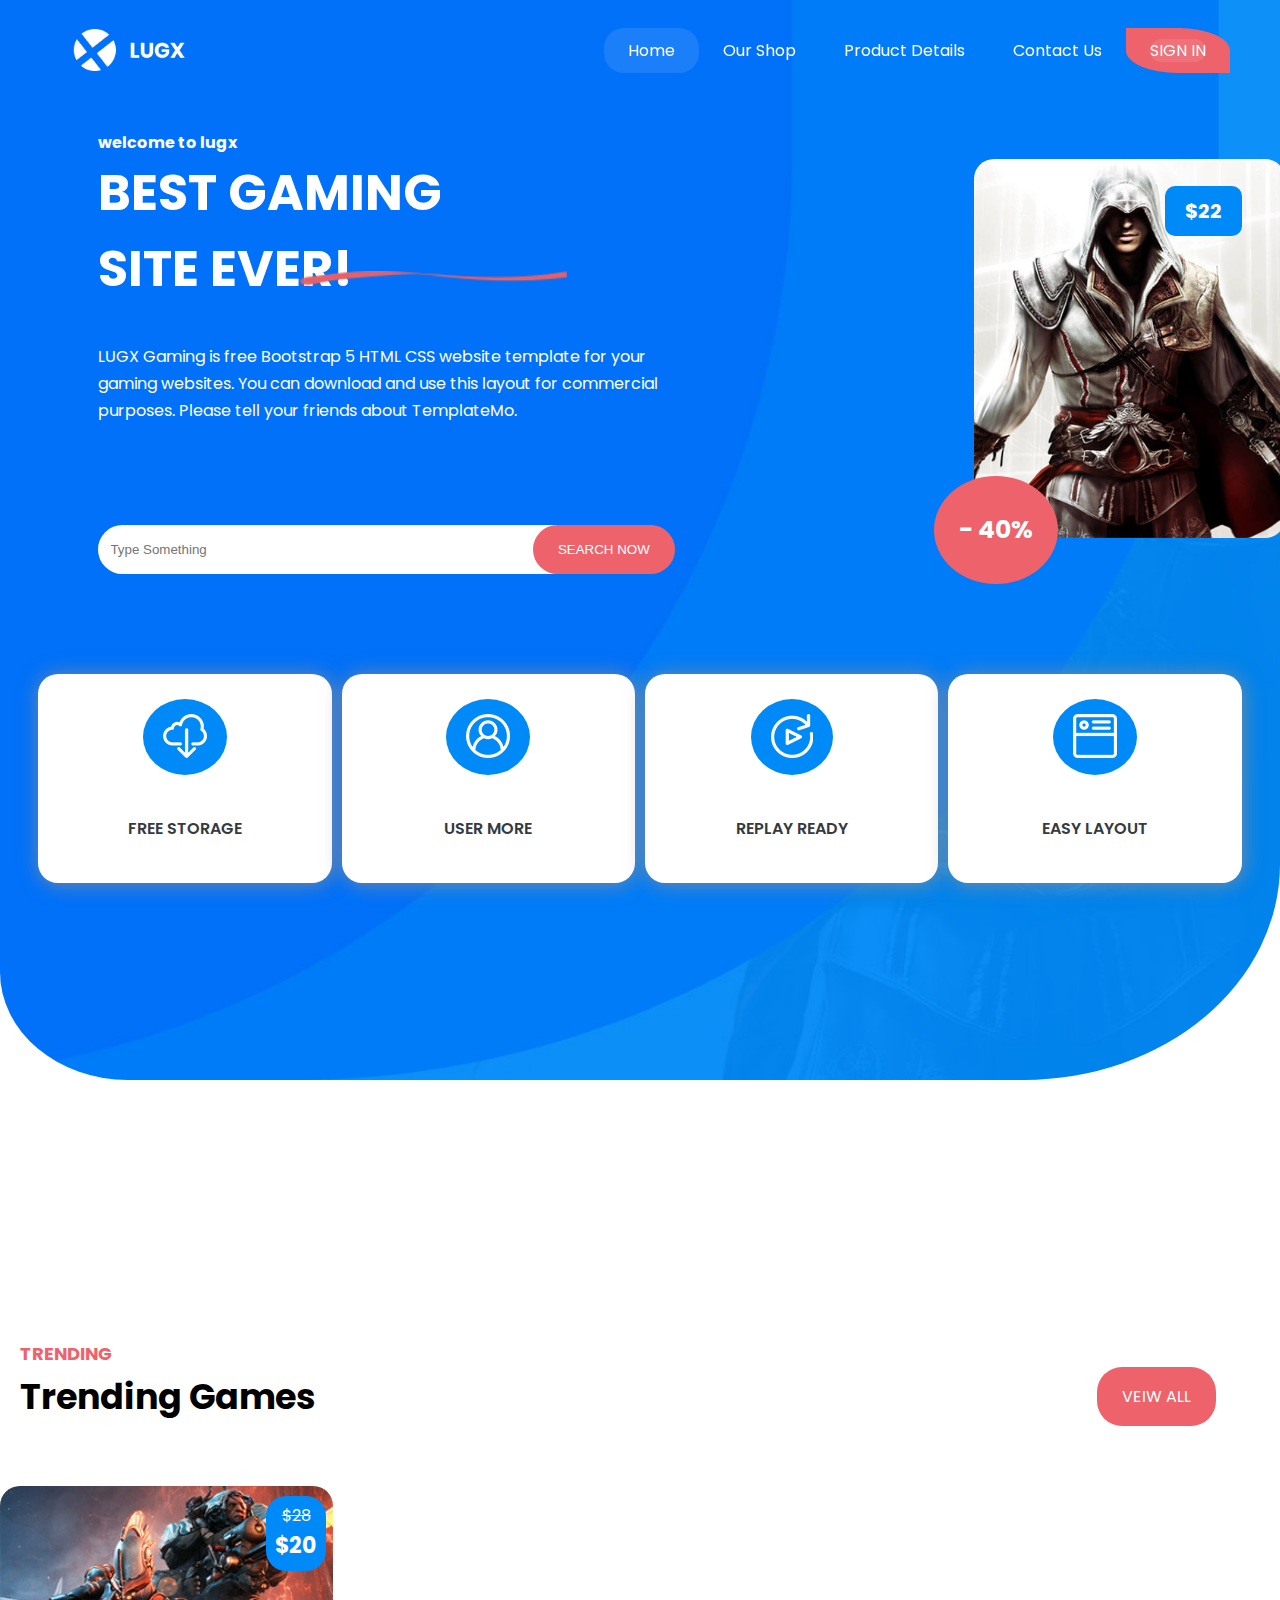
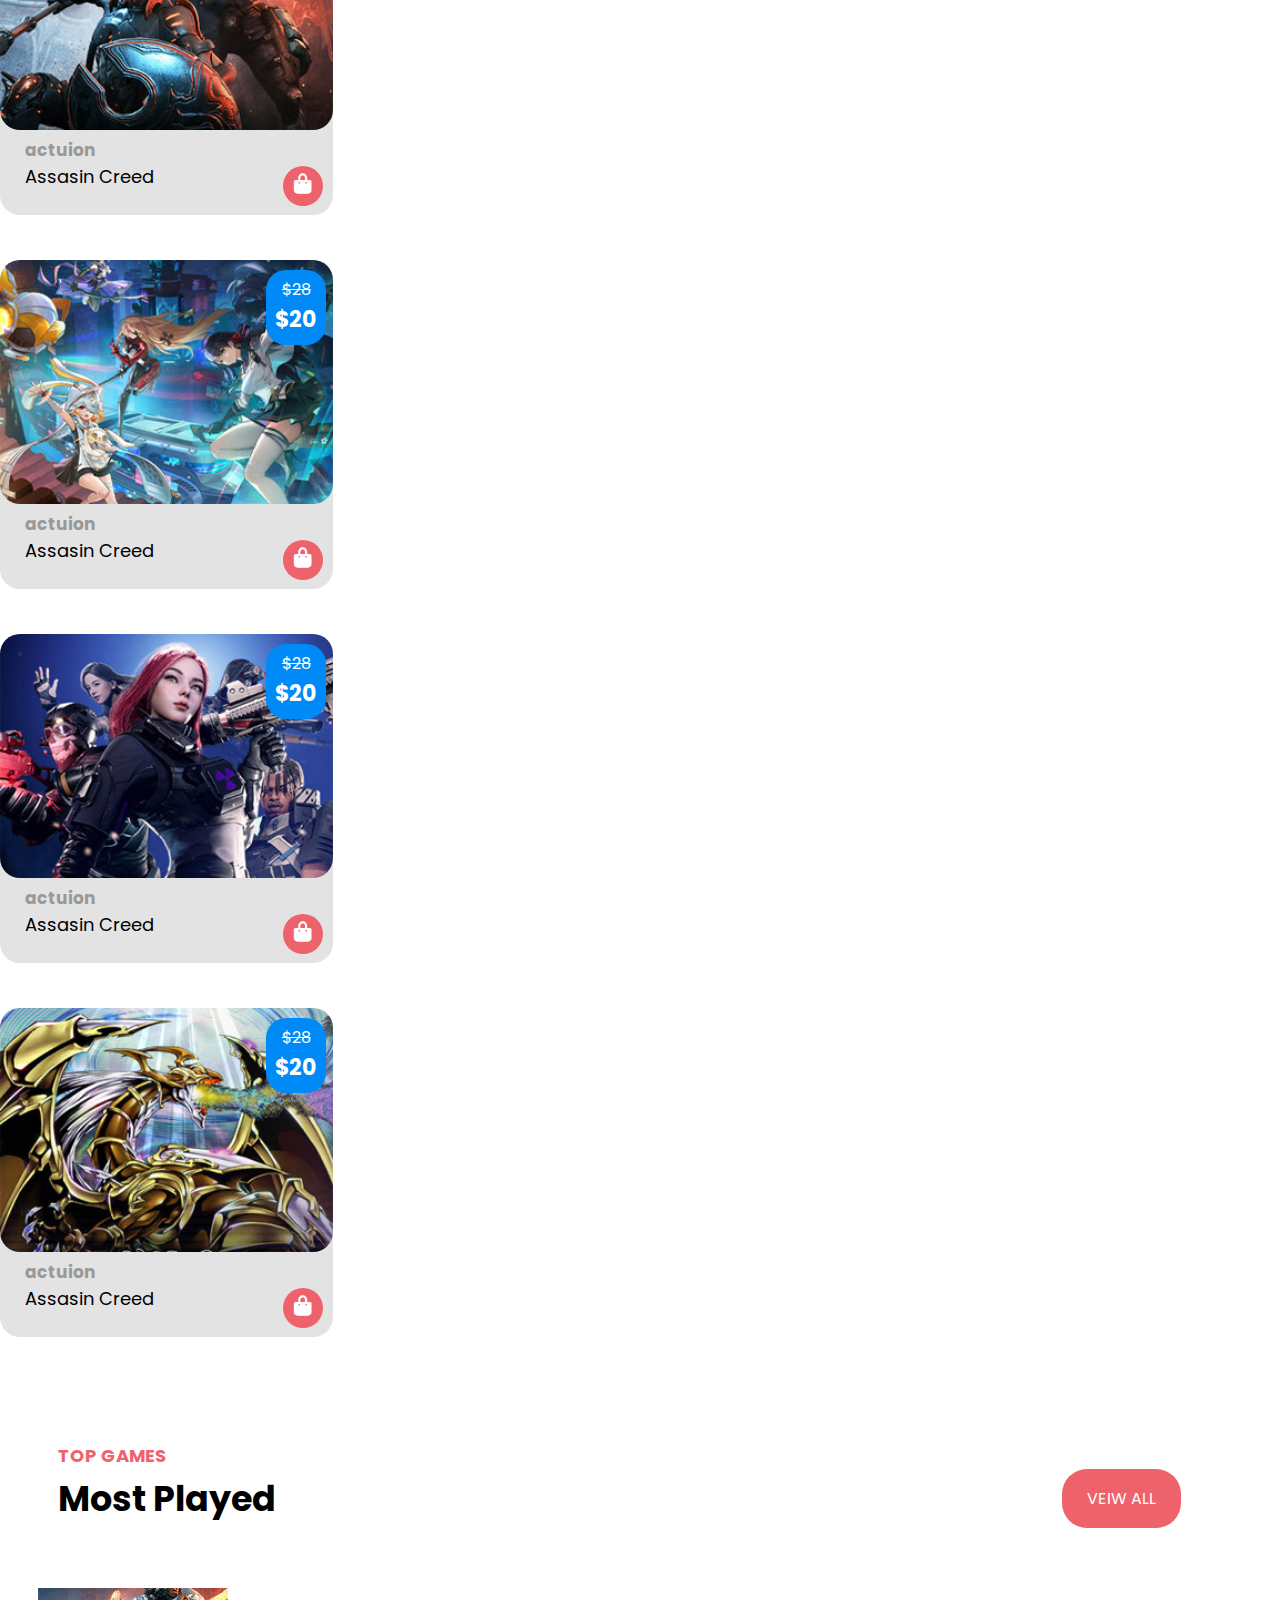
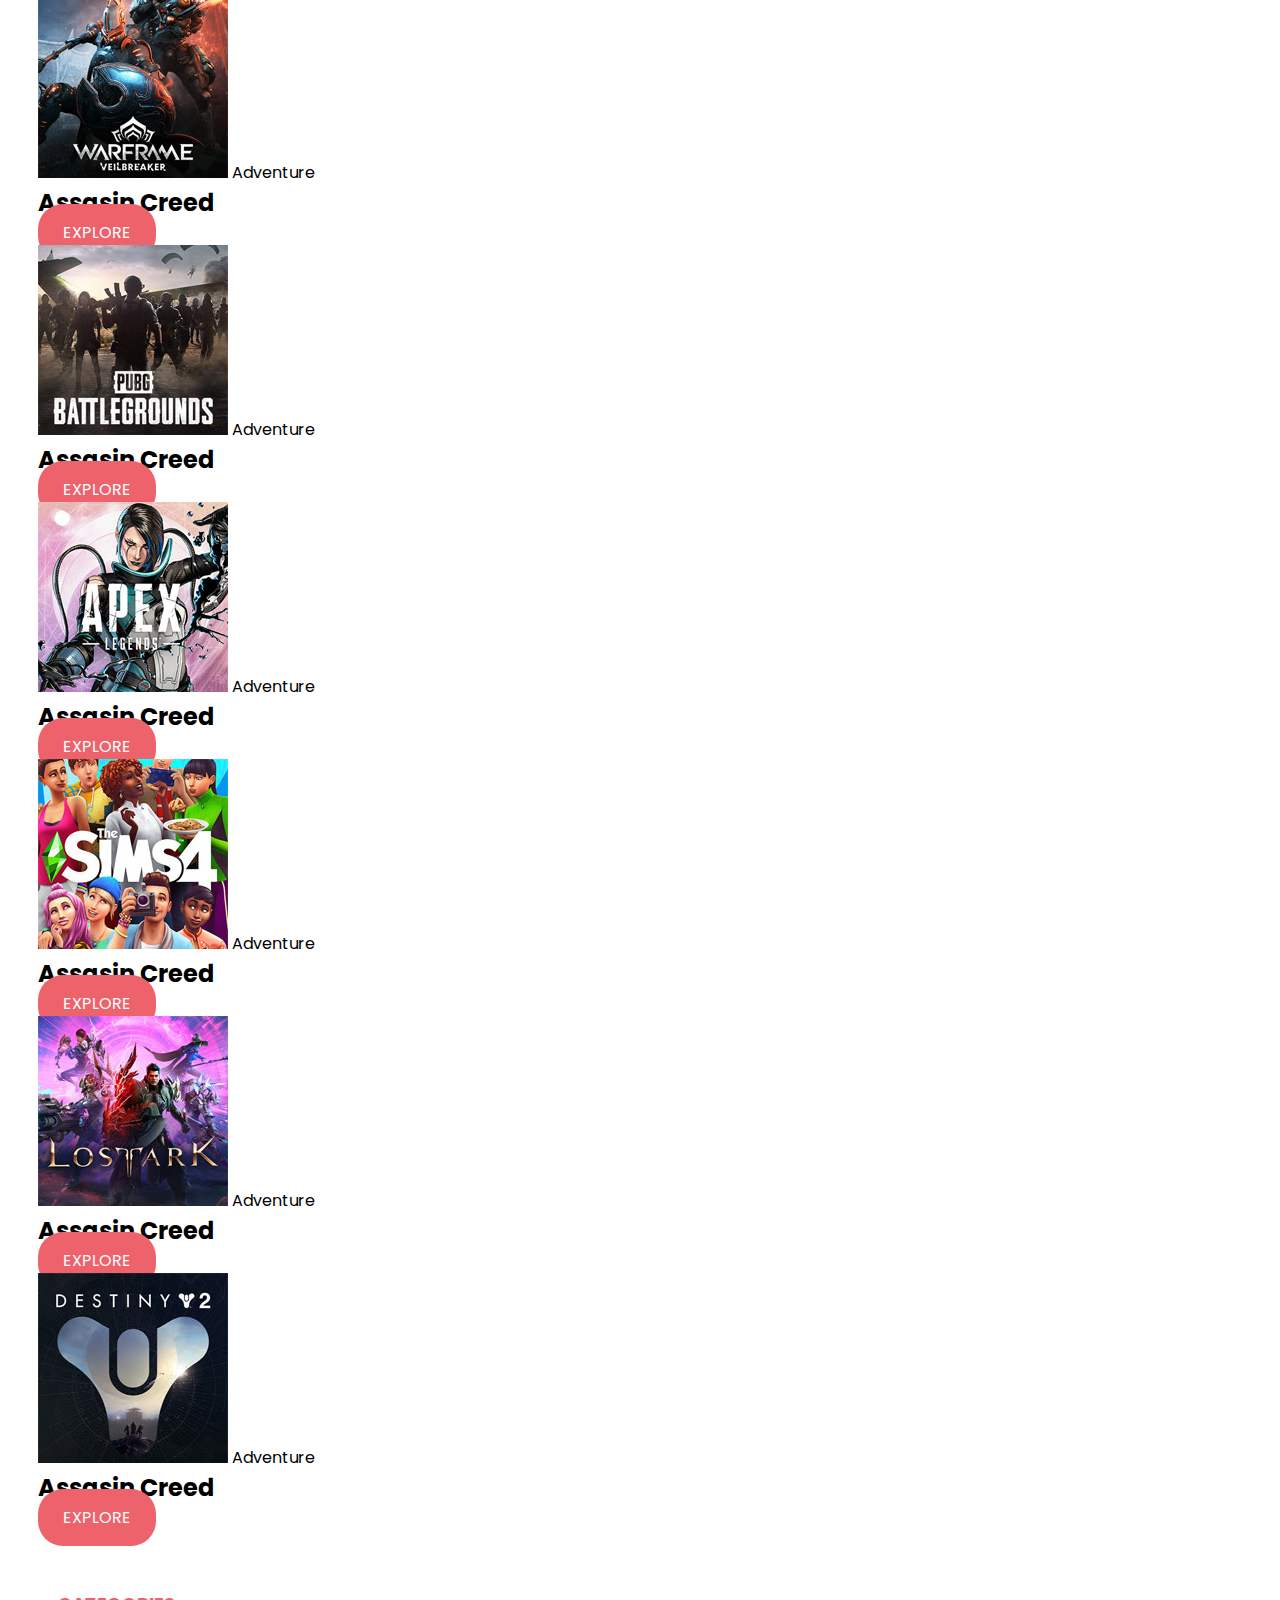
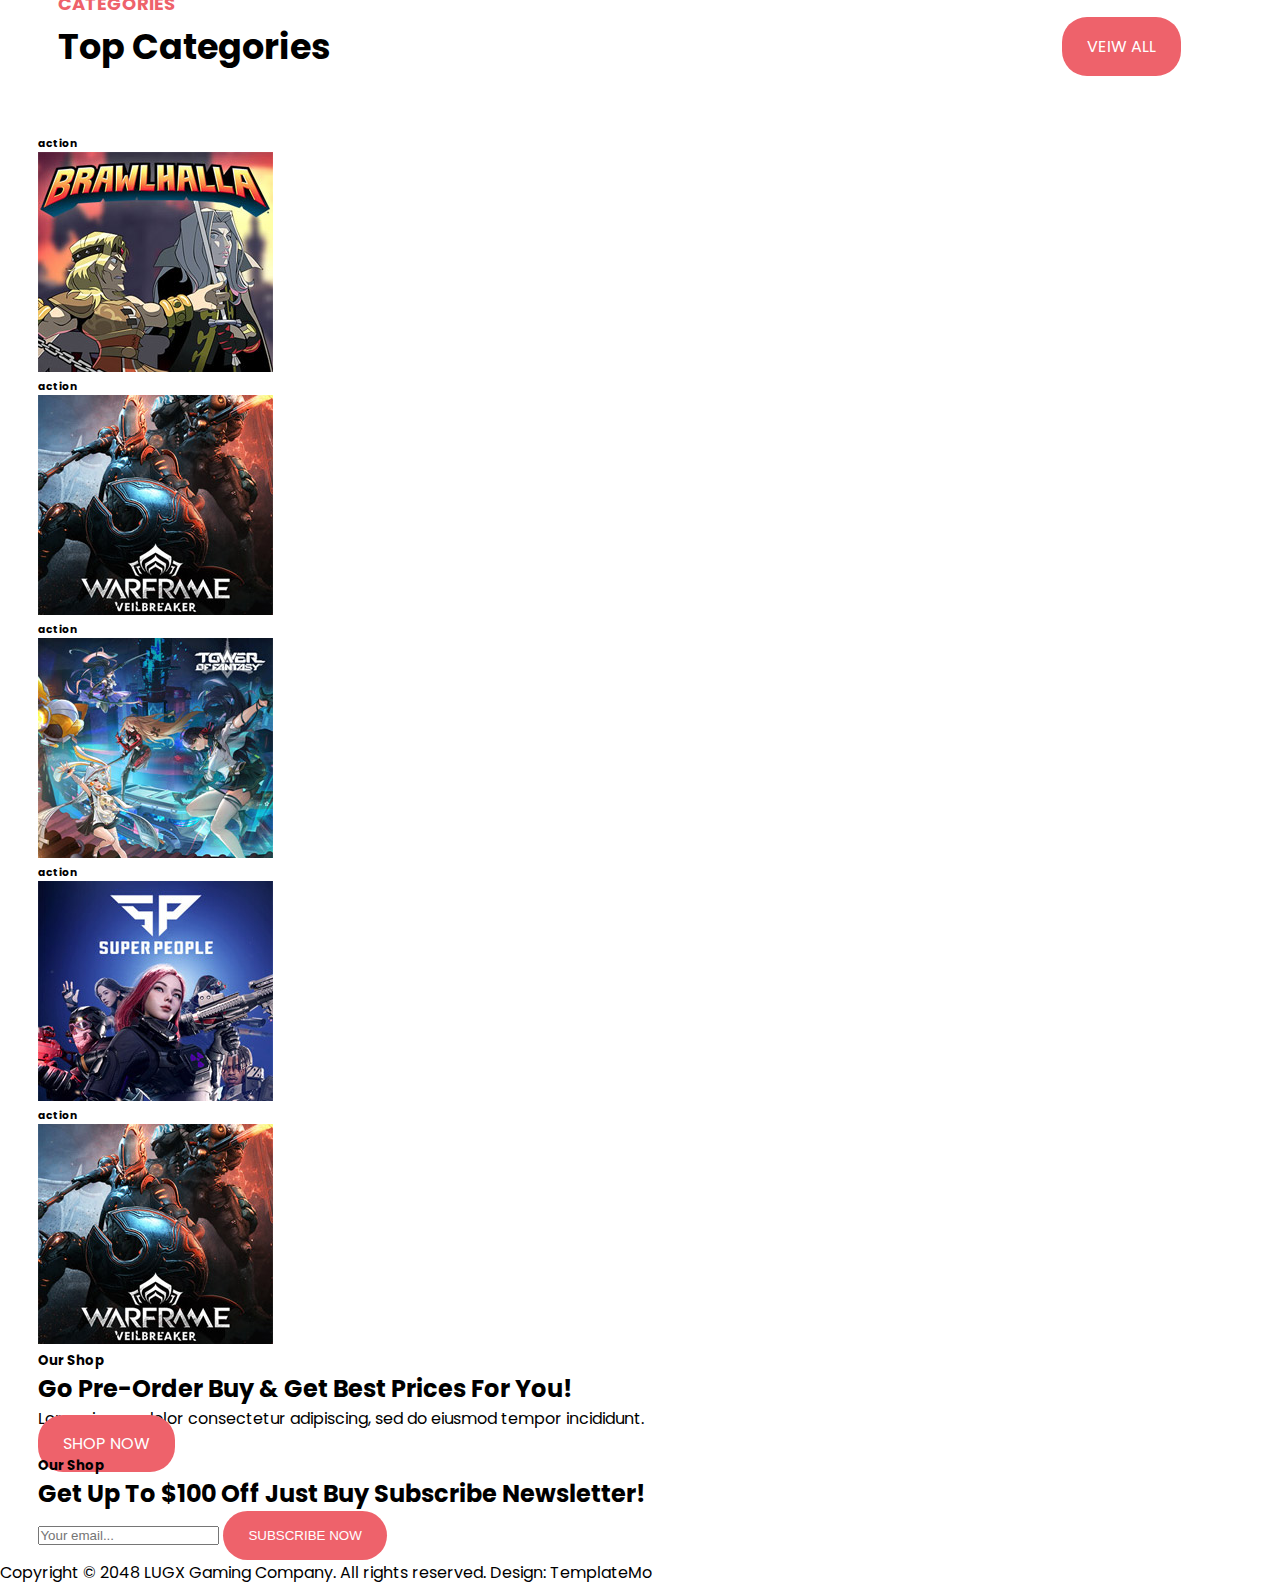
<file: index.htm>
<!DOCTYPE html>
<html lang="en">
<head>
    <meta charset="UTF-8">
    <meta name="viewport" content="width=device-width, initial-scale=1.0">
    <title>Templatemo_589_lugx_gaming</title>
    <link rel="stylesheet" href="css/all.min.css">
    <link rel="stylesheet" href="css/style.css">
    <link href="https://fonts.googleapis.com/css2?family=Poppins:wght@100;200;300;400;500;600;700;800;900&amp;display=swap" rel="stylesheet">
</head>
<body>
     <div class="dvi">
          <header>
               <div>
                 <img src="images/logo.png" alt="logo">
                 
               </div>
               <nav >
                  <a href="#">Home</a>
                  <a href="our-shop.htm" target="_self">Our Shop</a>
                  <a href="Modern-Warfare.htm" target="_self">Product Details</a>
                  <a href="contact-us.htm" target="_self">Contact Us</a>
                  <span><a href="#">sign in</a></span>
               </nav>

               <span  class="plus-icon"  onclick="Open_colose_Menu()" ><i class="fa-solid fa-bars"></i></span>
            </header>
            <nav class="links" id="links" >
               <a href="#">Home</a>
               <a href="our-shop.htm" target="_self">Our Shop</a>
               <a href="Modern-Warfare.htm" target="_self">Product Details</a>
               <a href="contact-us.htm" target="_self">Contact Us</a>
               <span><a href="#">sign in</a></span>
            </nav>
        
     </div>
    <!-- section header -->
    

     <section class="section-header">
  
          <div class="container">
               <div class="section-header-content">
                    <div class="section-header-content-item1">
                         <h4>welcome to lugx</h4>
                         <h1>BEST GAMING <span>SITE EVER!</span></h1>
                         <img src="images/caption-dec.png" alt="caption-dec" >
                         <p>LUGX Gaming is free Bootstrap 5 HTML CSS website template for your gaming websites. You can download and use this layout for commercial purposes. Please tell your friends about TemplateMo.</p>
                         <form action="">
                              <input type="text" placeholder="Type Something">
                              <button class="btn">search now</button>
                         </form>
                    </div>
                    <div class="section-header-content-item2">
                         <img src="images/banner-image.jpg" alt="banner-image">
                         <div class="pan_1">$22</div>
                         <div class="pan_2">- 40%</div>
                    </div>
     
               </div>
          </div>
          <div class="container">
               <div class="sectuion-content-header">
                    <a href="#"><span><img src="images/featured-01.png" alt="featured-01"></span><span>free storage</span></a>
                    <a href="#"><span><img src="images/featured-02.png" alt="featured-02"></span><span>user more</span></a>
                    <a href="#"><span><img src="images/featured-03.png" alt="featured-03"></span><span>replay ready</span></a>
                    <a href="#"><span><img src="images/featured-04.png" alt="featured-04"></span><span>easy layout</span></a>
           </div>
          </div>
     </section><!--section header -->
     <!--Trending -->
     <section class="Trending ">
             <div class="contaner">
               <div class="section-title">
                    <span>Trending</span>
           
                      
                            <div>
                                 <h1>Trending Games</h1>
                                 <a href="#" class="btn">Veiw all</a>
                            </div>
                            
                           
                      
                 </div>
                  <div class="Trending-content">
                                             <a href="#" class="item">
                                                  <img src="images/trending-01.jpg" alt="caption-dec">
                                                  <div class="item-price">
                                                  <span>$28</span>
                                                  <span>$20</span>
                                             </div>
                                             <div class="item-icon"><i class="fa fa-shopping-bag"></i></div>
                                             <h3>actuion</h3>
                                             <h2>assasin creed</h2>
                                        </a>
                                        <a href="#" class="item">
                                             <img src="images/trending-02.jpg" alt="caption-dec">
                                             <div class="item-price">
                                                  <span>$28</span>
                                                  <span>$20</span>
                                             </div>
                                             <div class="item-icon"><i class="fa fa-shopping-bag"></i></div>
                                             <h3>actuion</h3>
                                             <h2>assasin creed</h2>
                                        </a>
                                        <a href="#" class="item">
                                        <img src="images/trending-03.jpg" alt="caption-dec">
                                        <div class="item-price">
                                             <span>$28</span>
                                             <span>$20</span>
                                        </div>
                                        <div class="item-icon"><i class="fa fa-shopping-bag"></i></div>
                                        <h3>actuion</h3>
                                        <h2>assasin creed</h2>
                                   </a>
                                   <a href="#" class="item">
                                   <img src="images/trending-04.jpg" alt="caption-dec">
                                   <div class="item-price">
                                        <span>$28</span>
                                        <span>$20</span>
                                   </div>
                                   <div class="item-icon"><i class="fa fa-shopping-bag"></i></div>
                                   <h3>actuion</h3>
                                   <h2>assasin creed</h2>
                              </a>
                  </div>
             </div>
      
     </section>
     <!-- Most Played -->
     <section class="most-played">
         <div class="container">
          <div class="section-title">
               <span>top games</span>
      
                 
                       <div>
                            <h1>Most Played </h1>
                            <a href="#" class="btn">Veiw all</a>
                       </div>
            </div>
            <div class="most-played-item">
                 <img src="images/top-game-01.jpg" alt="top-game-01">
                 <span>Adventure</span>
                 <h2>Assasin Creed</h2>
                 <a href="#" class="btn">Explore</a>
            </div>
            <div class="most-played-item">
               <img src="images/top-game-02.jpg" alt="top-game-01">
               <span>Adventure</span>
               <h2>Assasin Creed</h2>
               <a href="#" class="btn">Explore</a>
          </div>
          <div class="most-played-item">
               <img src="images/top-game-03.jpg" alt="top-game-01">
               <span>Adventure</span>
               <h2>Assasin Creed</h2>
               <a href="#" class="btn">Explore</a>
          </div>
          <div class="most-played-item">
               <img src="images/top-game-04.jpg" alt="top-game-01">
               <span>Adventure</span>
               <h2>Assasin Creed</h2>
               <a href="#" class="btn">Explore</a>
          </div>
          <div class="most-played-item">
               <img src="images/top-game-05.jpg" alt="top-game-01">
               <span>Adventure</span>
               <h2>Assasin Creed</h2>
               <a href="#" class="btn">Explore</a>
          </div>
          <div class="most-played-item">
               <img src="images/top-game-06.jpg" alt="top-game-01">
               <span>Adventure</span>
               <h2>Assasin Creed</h2>
               <a href="#" class="btn">Explore</a>
          </div>
         </div>
     </section>
     <!-- top gatigory -->
      <section class="top-gategory">
                       <div class="container"> 
                         <div class="section-title">
                              <span>Categories</span>
                     
                                
                                      <div>
                                           <h1>Top Categories</h1>
                                           <a href="#" class="btn">Veiw all</a>
                                      </div>
                                      
                                     
                                
                           </div>
                           <div class="top-gategory-item">
                                  <h6>action</h6>
                                  <img src="images/categories-01.jpg" alt="">
                           </div>
                           <div class="top-gategory-item">
                              <h6>action</h6>
                              <img src="images/categories-05.jpg" alt="">
                           </div>   
                           <div class="top-gategory-item">
                              <h6>action</h6>
                              <img src="images/categories-03.jpg" alt="">
                           </div> 
                           <div class="top-gategory-item">
                              <h6>action</h6>
                              <img src="images/categories-04.jpg" alt="">
                           </div> 
                           <div class="top-gategory-item">
                              <h6>action</h6>
                              <img src="images/categories-05.jpg" alt="">
                           </div> 
                       </div>
      </section>
      <!-- Go Pre-Order Buy & Get Best Prices For You! -->
       <section class="Go-Pre-Order">
                   <div class="container">
                    <div class="Go-Pre-Order-item">
                         <h5>Our Shop</h5>
                         <h2>Go Pre-Order Buy & Get Best <span>Prices</span> For You!</h2>
                         <p>Lorem ipsum dolor consectetur adipiscing, sed do eiusmod tempor incididunt.</p>
                         <a href="#" class="btn">shop now</a>
                    </div>
                    <div class="Go-Pre-Order-item">
                         <h5>Our Shop</h5>
                         <h2>Get Up To $100 Off Just Buy <span>Subscribe</span> Newsletter!</h2>
                        <form action="">
                           <input type="text" placeholder="Your email...">
                           <button class="btn">Subscribe now</button>
                        </form>
                    </div>
                   </div>
       </section>
       <!-- footer -->
        <footer>
            <div class="contaner"><p>Copyright © 2048 LUGX Gaming Company. All rights reserved.    Design: TemplateMo</p></div>
        </footer>
    <script src="js/main.js"></script>
</body>
</html>
</file>
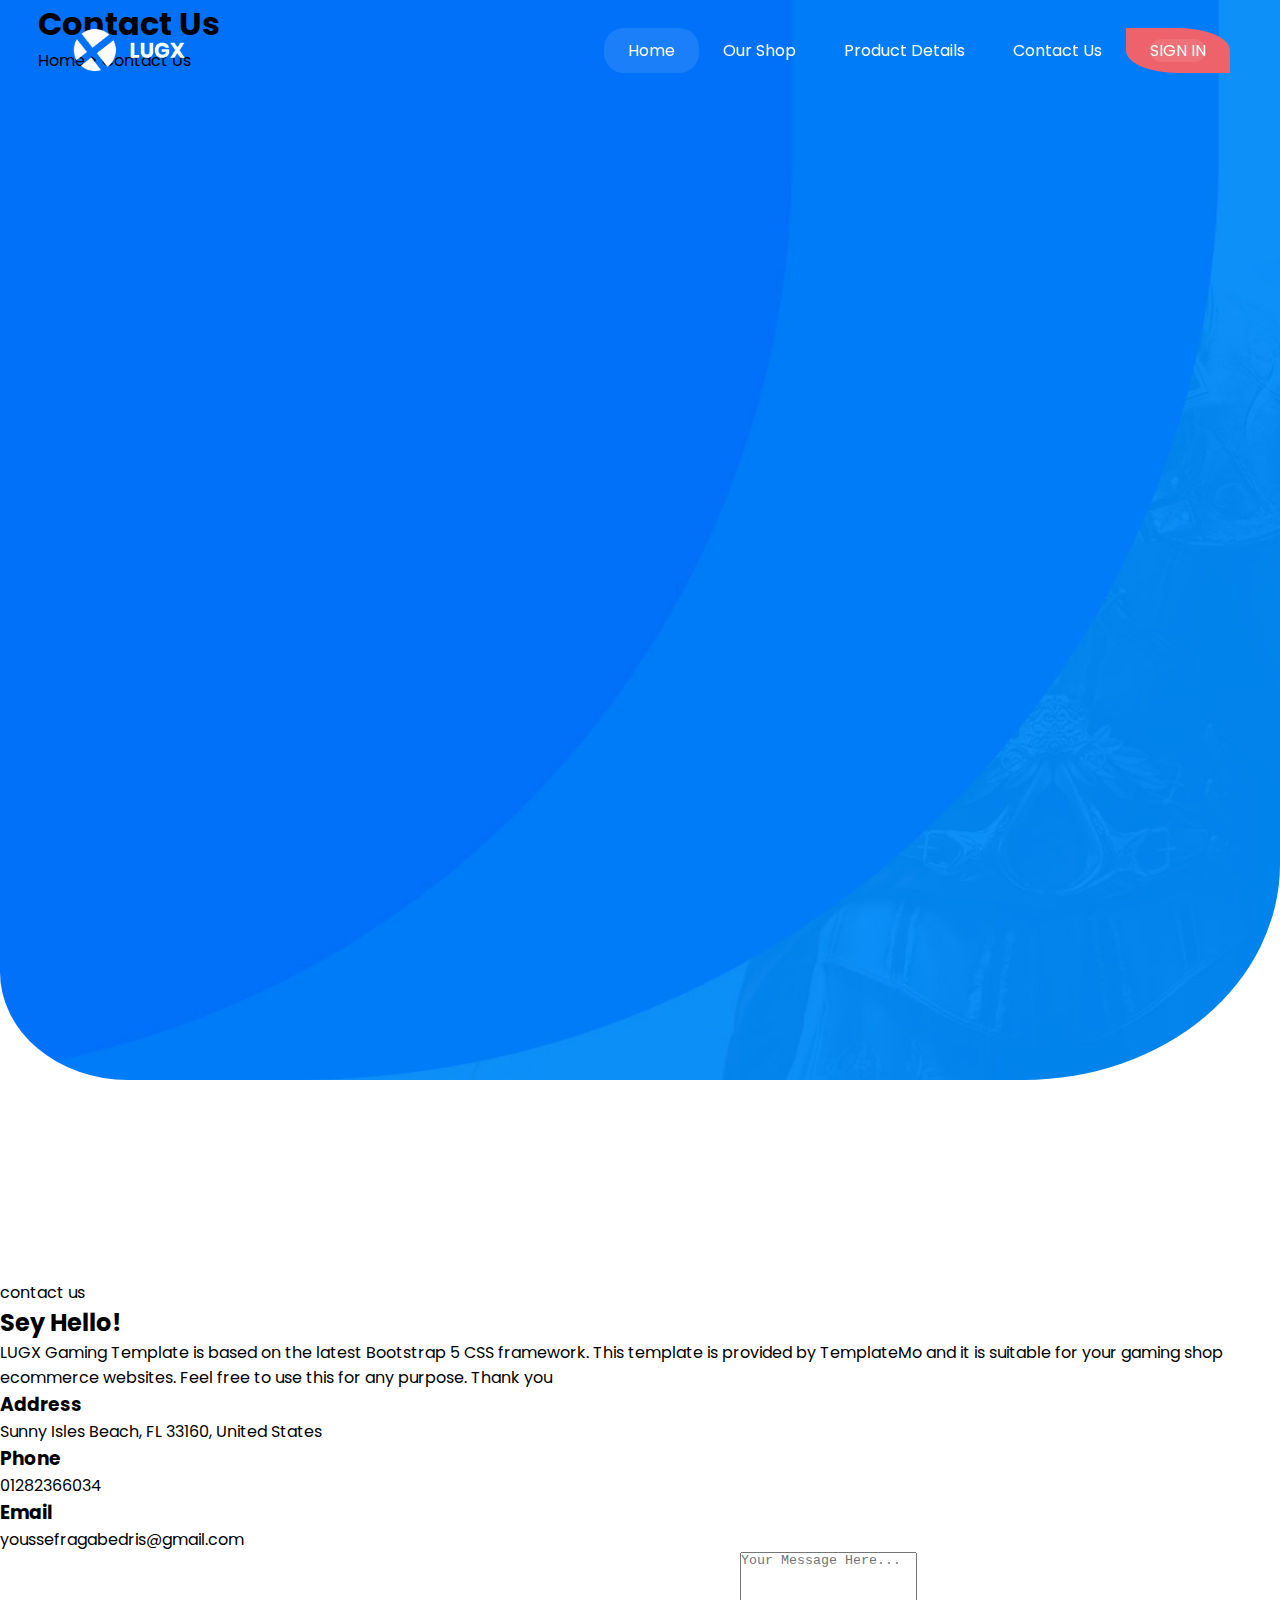
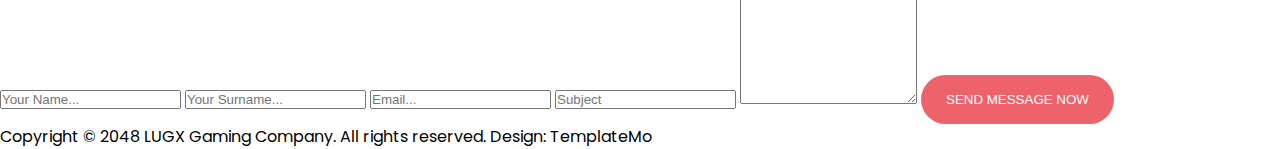
<file: contact-us.htm>
<!DOCTYPE html>
<html lang="en">
<head>
    <meta charset="UTF-8">
    <meta name="viewport" content="width=device-width, initial-scale=1.0">
    <title>Templatemo_589_lugx_gaming</title>
    <link rel="stylesheet" href="css/all.min.css">
    <link rel="stylesheet" href="css/style.css">
    <link href="https://fonts.googleapis.com/css2?family=Poppins:wght@100;200;300;400;500;600;700;800;900&amp;display=swap" rel="stylesheet">
</head>
<body>
    <div class="dvi">
        <header>
             <div>
               <img src="images/logo.png" alt="logo">
               
             </div>
             <nav >
                <a href="index.htm" target="_self">Home</a>
                <a href="our-shop.htm" target="_self">Our Shop</a>
                <a href="Modern-Warfare.htm" target="_self">Product Details</a>
                <a href="#">Contact Us</a>
                <span><a href="#">sign in</a></span>
             </nav>

             <span  class="plus-icon"  onclick="Open_colose_Menu()" ><i class="fa-solid fa-bars"></i></span>
          </header>
          <nav class="links" id="links" >
             <a href="index.htm">Home</a>
             <a href="our-shop.htm" target="_self">Our Shop</a>
             <a href="Modern-Warfare.htm" target="_self">Product Details</a>
             <a href="#">Contact Us</a>
             <span><a href="#">sign in</a></span>
          </nav>
      
   </div>
   <section class="section-header" id="section-headers">
         <div class="container">
          <h1>Contact Us</h1>
          <span>Home >  Contact Us</span>
         </div>
   </section>
   <section class="contact-with">
      <div class="contaner">
        <div class="contact-with1">
            <span>contact us</span>
            <h2>Sey Hello!</h2>
            <p>LUGX Gaming Template is based on the latest Bootstrap 5 CSS framework. This template is provided by TemplateMo and it is suitable for your gaming shop ecommerce websites. Feel free to use this for any purpose. Thank you</p>
            <div>
              <h3>Address</h3>
              <span>Sunny Isles Beach, FL 33160, United States</span>
          </div>
          <div>
              <h3>Phone</h3>
              <span>01282366034</span>
          </div>
          <div>
              <h3>Email</h3>
              <span>youssefragabedris@gmail.com</span>
          </div>
          
       </div>
       <form action="">
          <input type="text" placeholder="Your Name..." name="Name" required>
          <input type="text" placeholder="Your Surname..." name="Name" required>
          <input type="email" placeholder="Email..." name="Email"  >
          <input type="text" placeholder="Subject" name="Subject">
          <textarea  name="message" id="" rows="10" placeholder="Your Message Here..."></textarea>
          <button type="submit" class="btn">Send Message now</button>
       </form>
      </div>
         
   </section>
   <!-- footer -->
   <footer>
     <div class="contaner"><p>Copyright © 2048 LUGX Gaming Company. All rights reserved.    Design: TemplateMo</p></div>
</footer> 
  <script src="js/main.js"></script>   
</body>
</html>
</file>
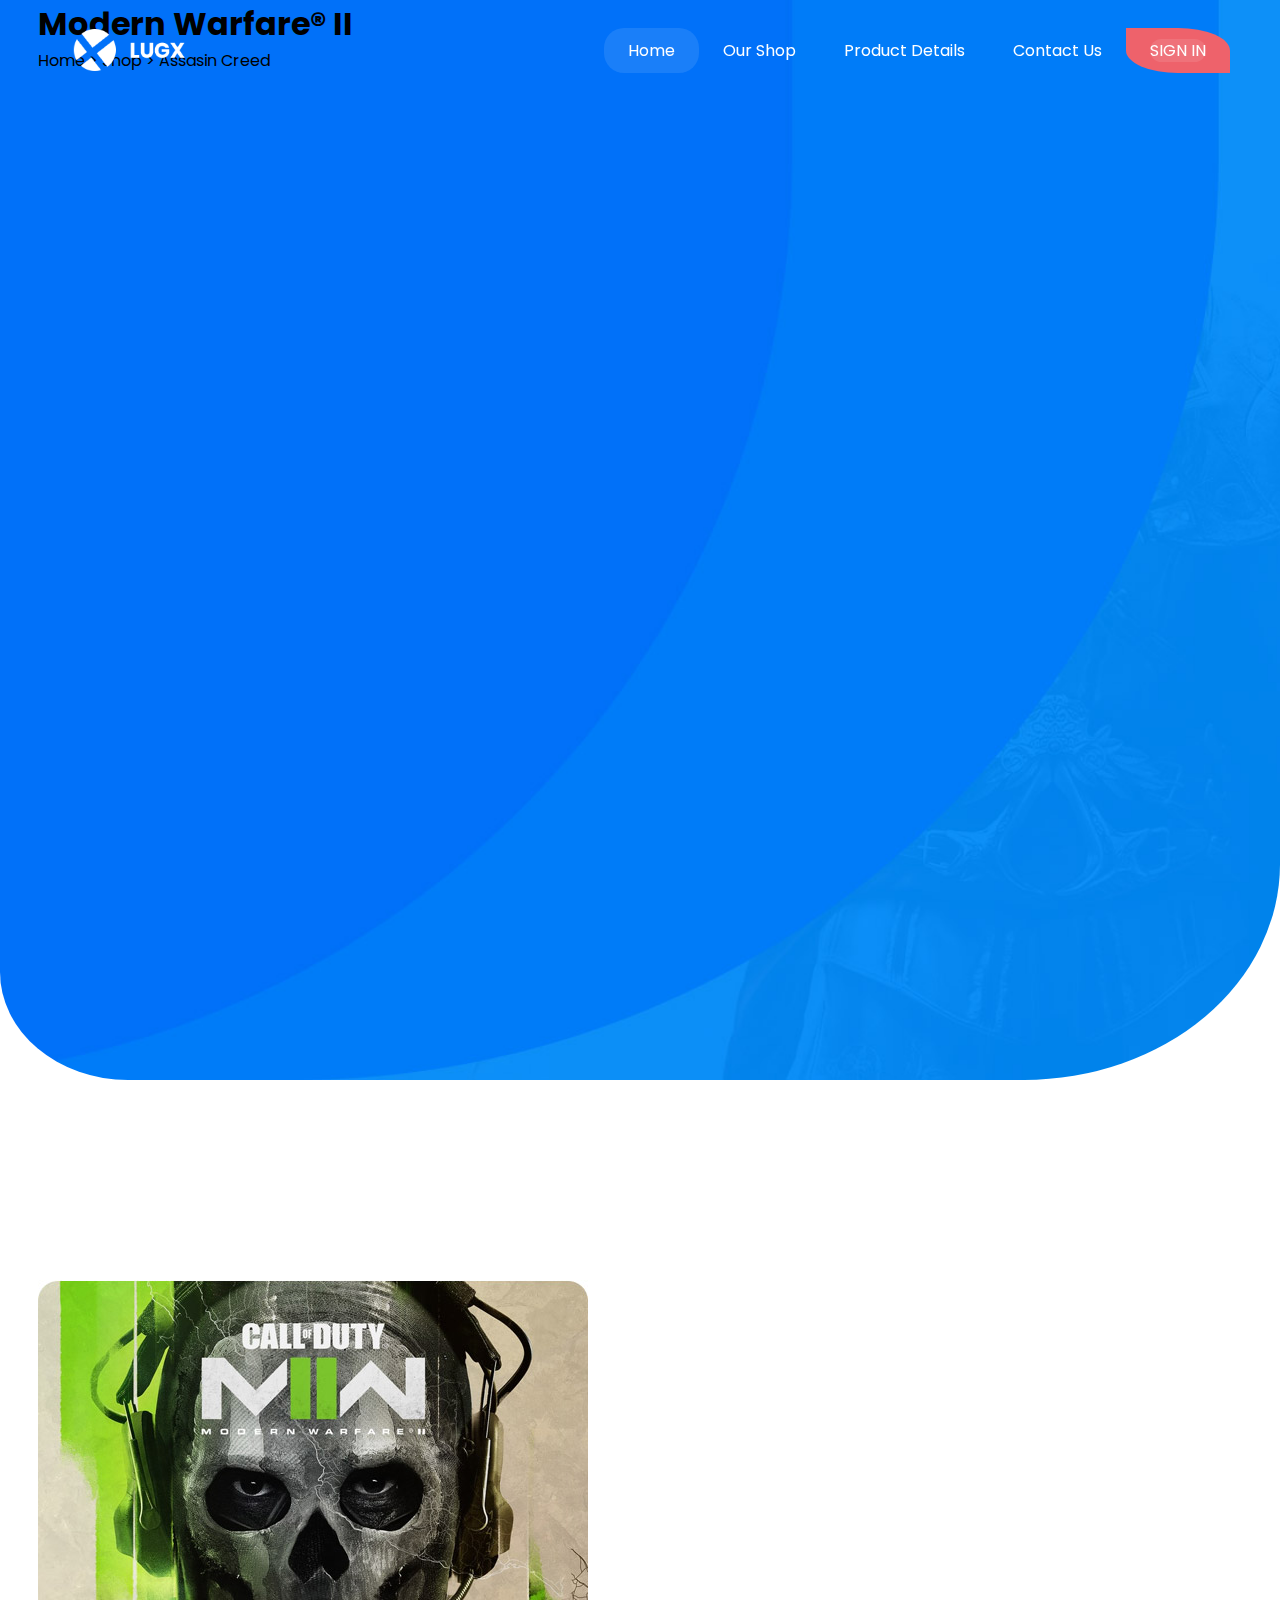
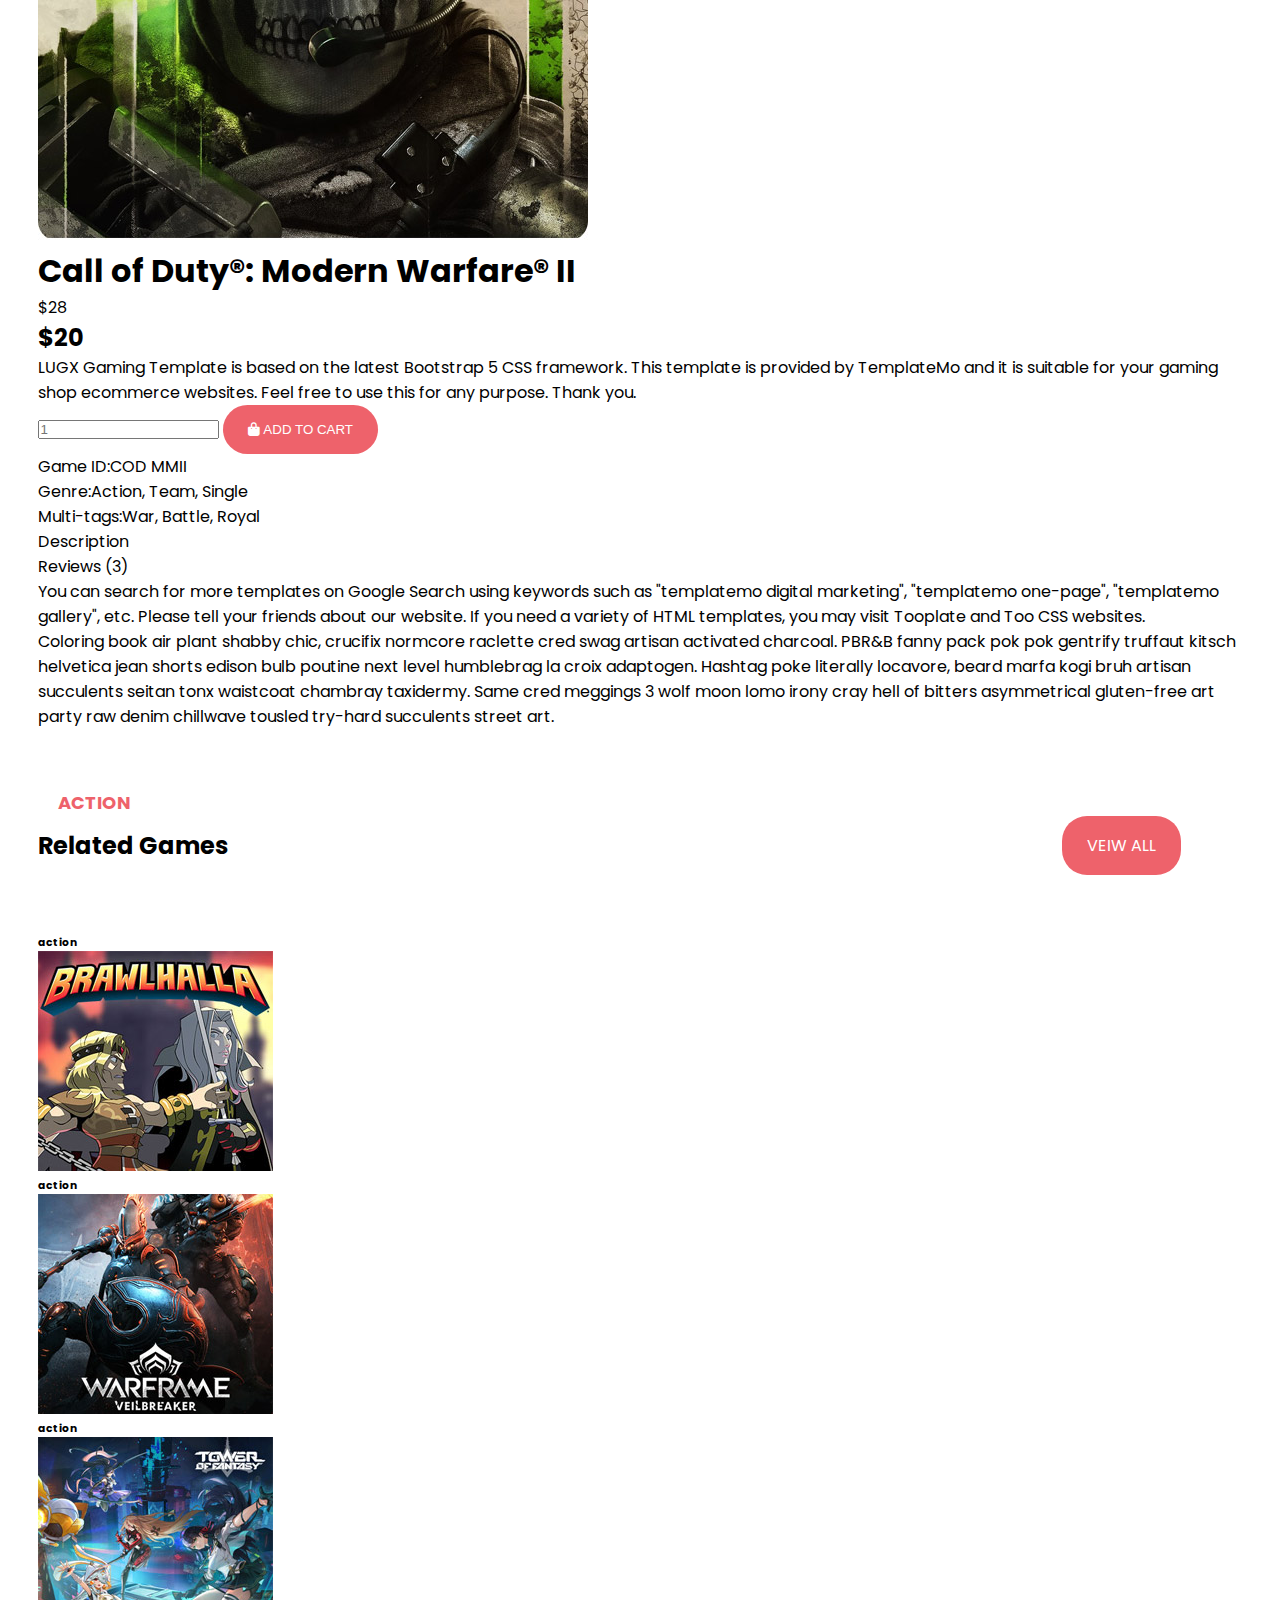
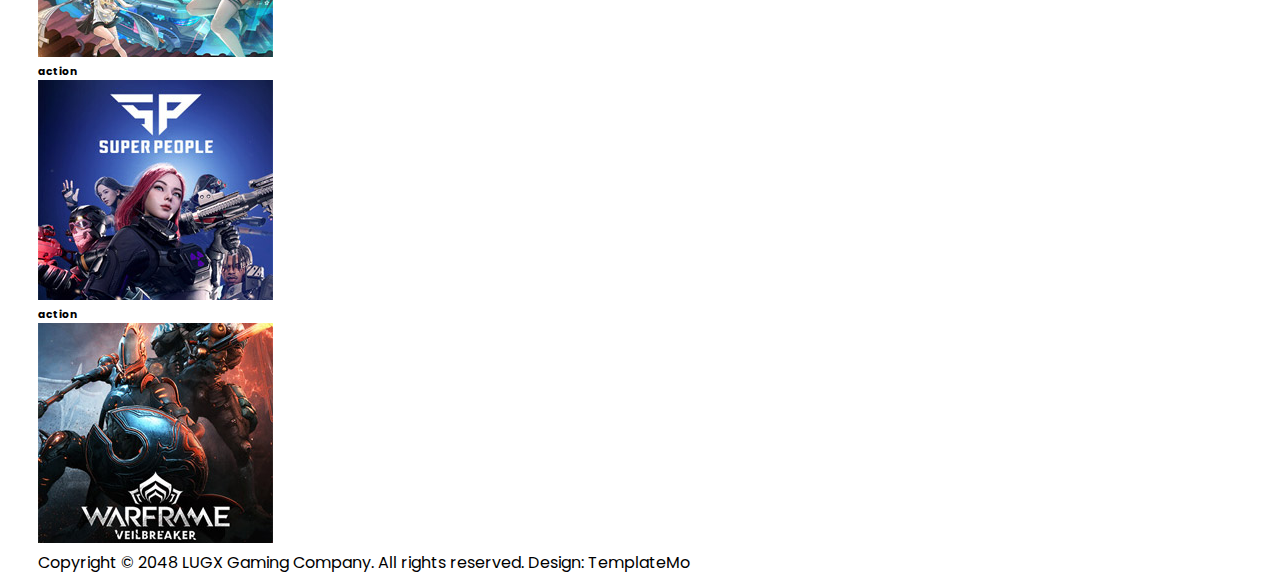
<file: Modern-Warfare.htm>
<!DOCTYPE html>
<html lang="en">
<head>
    <meta charset="UTF-8">
    <meta name="viewport" content="width=device-width, initial-scale=1.0">
    <title>Templatemo_589_lugx_gaming</title>
    <link rel="stylesheet" href="css/all.min.css">
    <link rel="stylesheet" href="css/style.css">
    <link href="https://fonts.googleapis.com/css2?family=Poppins:wght@100;200;300;400;500;600;700;800;900&amp;display=swap" rel="stylesheet">
</head>
<body>
    <div class="dvi">
        <header>
             <div>
               <img src="images/logo.png" alt="logo">
               
             </div>
             <nav >
                <a href="index.htm" target="_self">Home</a>
                <a href="our-shop.htm" target="_self">Our Shop</a>
                <a href="#">Product Details</a>
                <a href="contact-us.htm" target="_self">Contact Us</a>
                <span><a href="#">sign in</a></span>
             </nav>

             <span  class="plus-icon"  onclick="Open_colose_Menu()" ><i class="fa-solid fa-bars"></i></span>
          </header>
          <nav class="links" id="links" >
             <a href="index.htm">Home</a>
             <a href="our-shop.htm" target="_self">Our Shop</a>
             <a href="#">Product Details</a>
             <a href="contact-us.htm" target="_self">Contact Us</a>
             <span><a href="#">sign in</a></span>
          </nav>
      
   </div>
   <section class="section-header" id="section-headers">
                   <div class="container">
                     <h1>Modern Warfare® II</h1>
                     <span>Home > Shop > Assasin Creed</span>
                   </div>
   </section>
   <section class="modern-warfare">
       <div class="container">
         <img src="images/single-game.jpg" alt="single-game">
         <div class="modern-warfare-item">
              <h1>Call of Duty®: Modern Warfare® II</h1>
              <span>$28</span>
              <h2>$20</h2>
              <p>LUGX Gaming Template is based on the latest Bootstrap 5 CSS framework. This template is provided by TemplateMo and it is suitable for your gaming shop ecommerce websites. Feel free to use this for any purpose. Thank you.</p>
 
         </div> 
         <form action="">
             <input type="qty" placeholder="1" aria-describedby="quantity">
             <button type="submit" class="btn"><i class="fa fa-shopping-bag"></i>  add to cart</button>
         </form>
         <div class="modern-warfare-items"><span>Game ID:</span><span>COD MMII</span></div>
         <div class="modern-warfare-items"><span>Genre:</span><span>Action, Team, Single</span></div>
         <div class="modern-warfare-items"><span>Multi-tags:</span><span>War, Battle, Royal</span></div>
       </div>
   </section>
   <section class="Description">
              <div class="container">
               <div>
                  <ul>
                      <li>Description</li>
                      <li>Reviews (3)</li>
                  </ul>
                  <p>You can search for more templates on Google Search using keywords such as "templatemo digital marketing", "templatemo one-page", "templatemo gallery", etc. Please tell your friends about our website. If you need a variety of HTML templates, you may visit Tooplate and Too CSS websites.</p>
                  <p>
                      Coloring book air plant shabby chic, crucifix normcore raclette cred swag artisan activated charcoal. PBR&B fanny pack pok pok gentrify truffaut kitsch helvetica jean shorts edison bulb poutine next level humblebrag la croix adaptogen. Hashtag poke literally locavore, beard marfa kogi bruh artisan succulents seitan tonx waistcoat chambray taxidermy. Same cred meggings 3 wolf moon lomo irony cray hell of bitters asymmetrical gluten-free art party raw denim chillwave tousled try-hard succulents street art.</p>
               </div>
              </div>
   </section>
     <section class="modern-warfare-item2">
                   <div class="container">
                     <div class="section-title">
                        <span>Action</span>
               
                          
                                <div>
                                     <h2>Related Games</h2>
                                     <a href="#" class="btn">Veiw all</a>
                                </div>
                                
                               
                          
                     </div>
                     <div class="top-gategory-item">
                        <h6>action</h6>
                        <img src="images/categories-01.jpg" alt="">
                   </div>
                   <div class="top-gategory-item">
                    <h6>action</h6>
                    <img src="images/categories-05.jpg" alt="">
                 </div>
                 <div class="top-gategory-item">
                    <h6>action</h6>
                    <img src="images/categories-03.jpg" alt="">
                 </div>
                 <div class="top-gategory-item">
                    <h6>action</h6>
                    <img src="images/categories-04.jpg" alt="">
                 </div>
                 <div class="top-gategory-item">
                    <h6>action</h6>
                    <img src="images/categories-05.jpg" alt="">
                 </div>
                   </div>
     </section>
     <footer>
            <div class="container">  <p>Copyright © 2048 LUGX Gaming Company. All rights reserved.    Design: TemplateMo</p></div>
    </footer>
    <script src="js/main.js"></script>
</body>
</html>
</file>
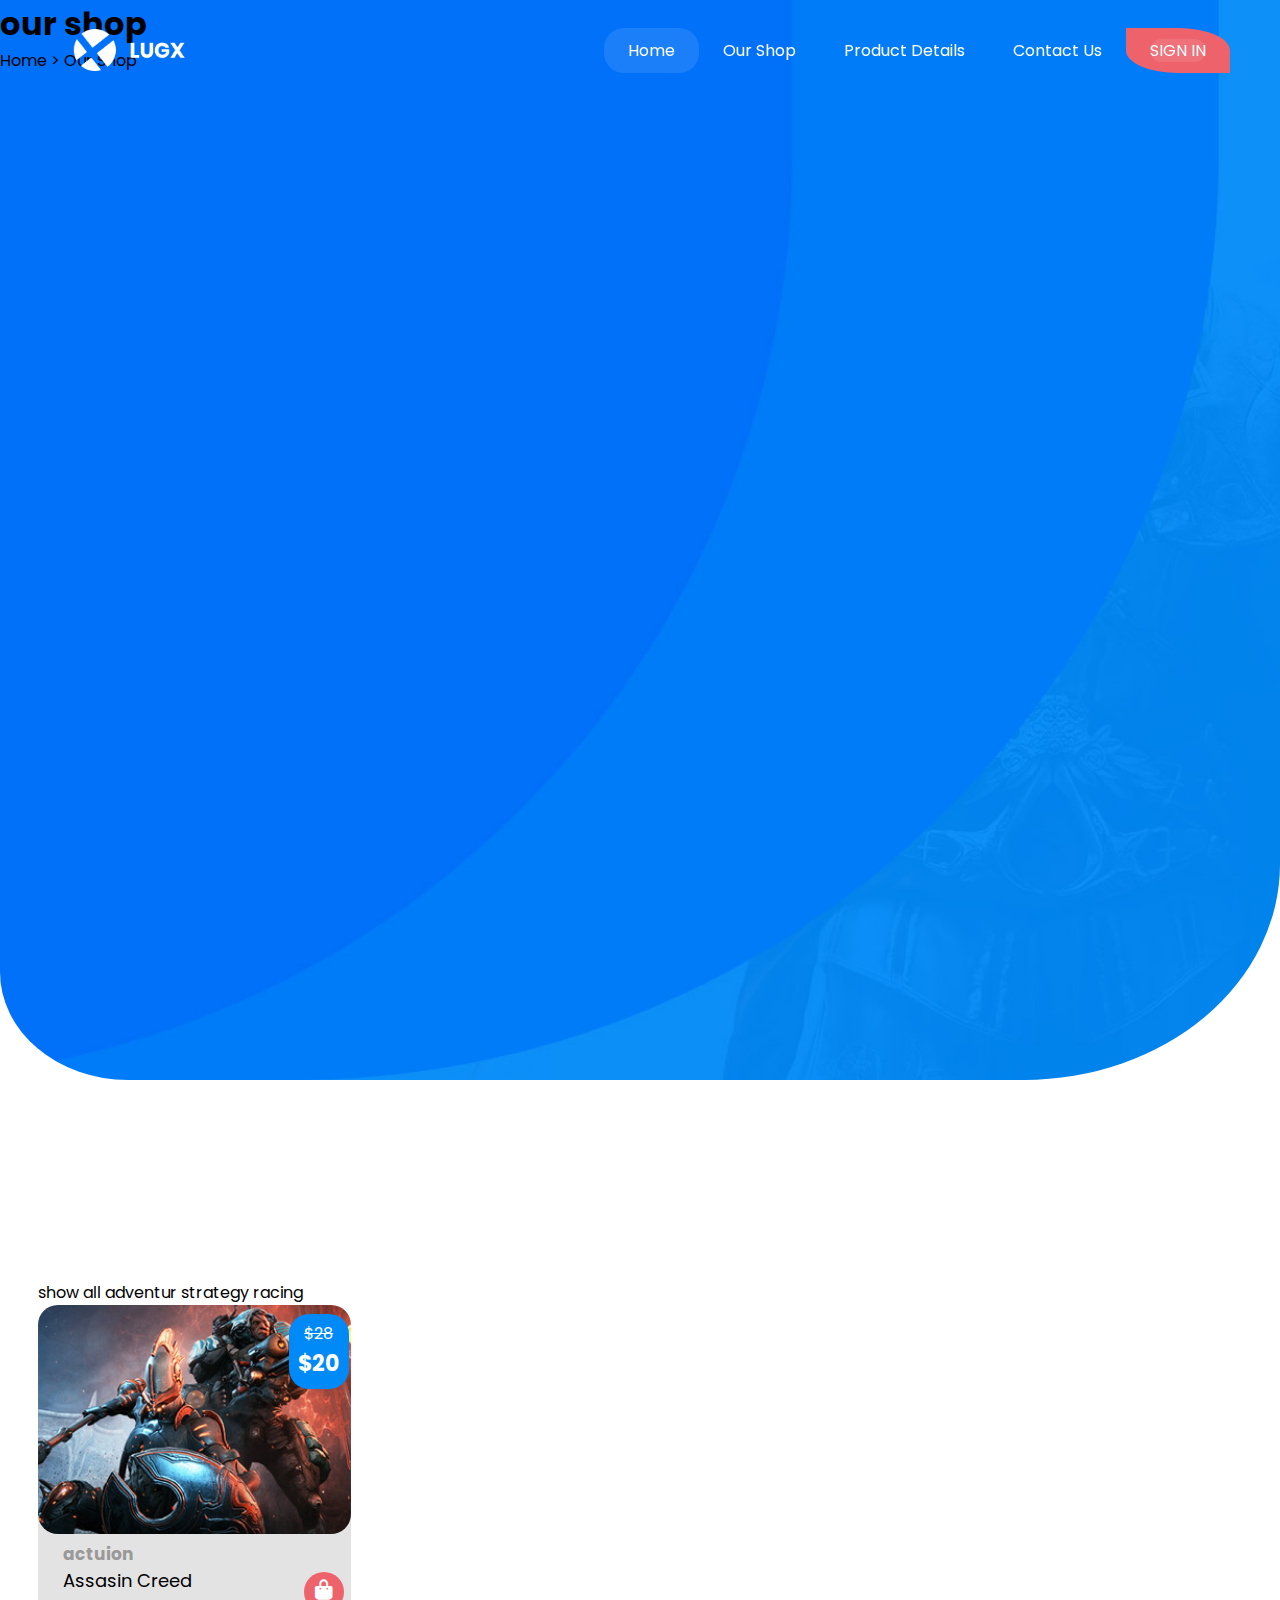
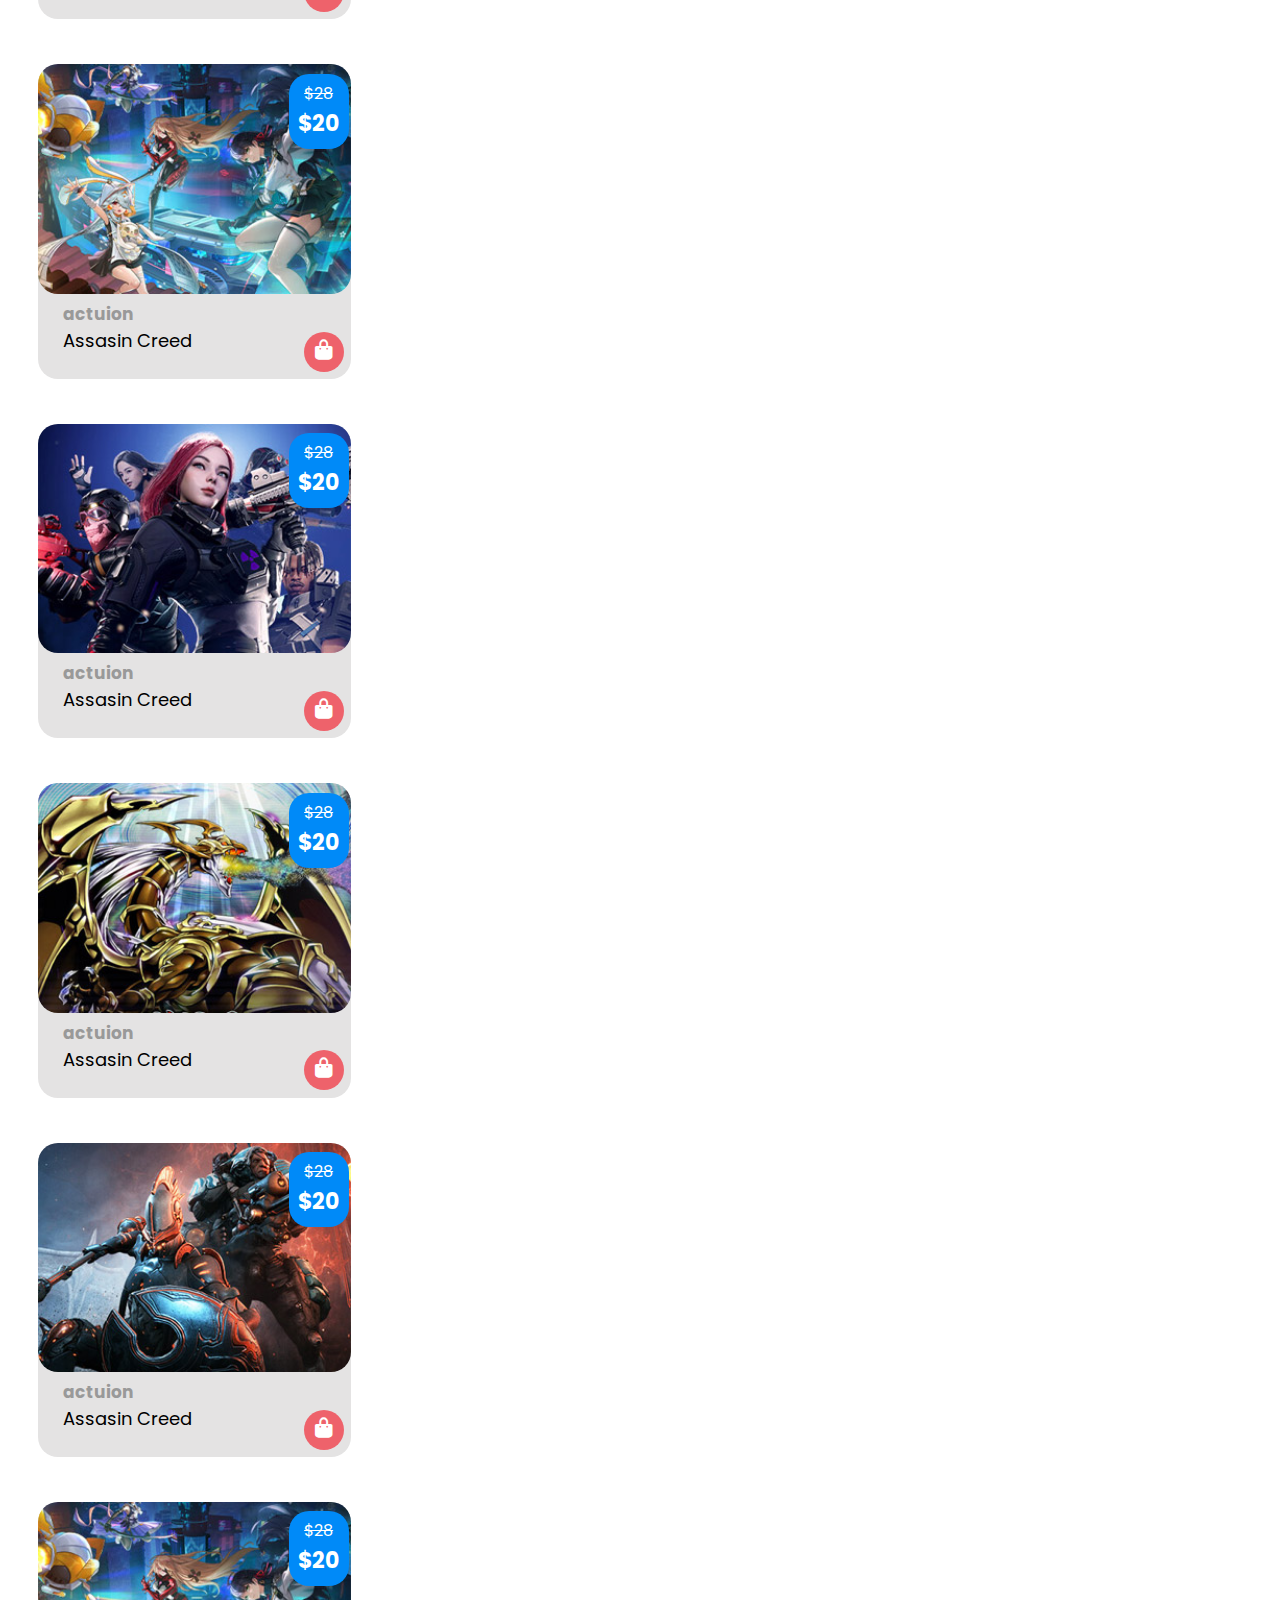
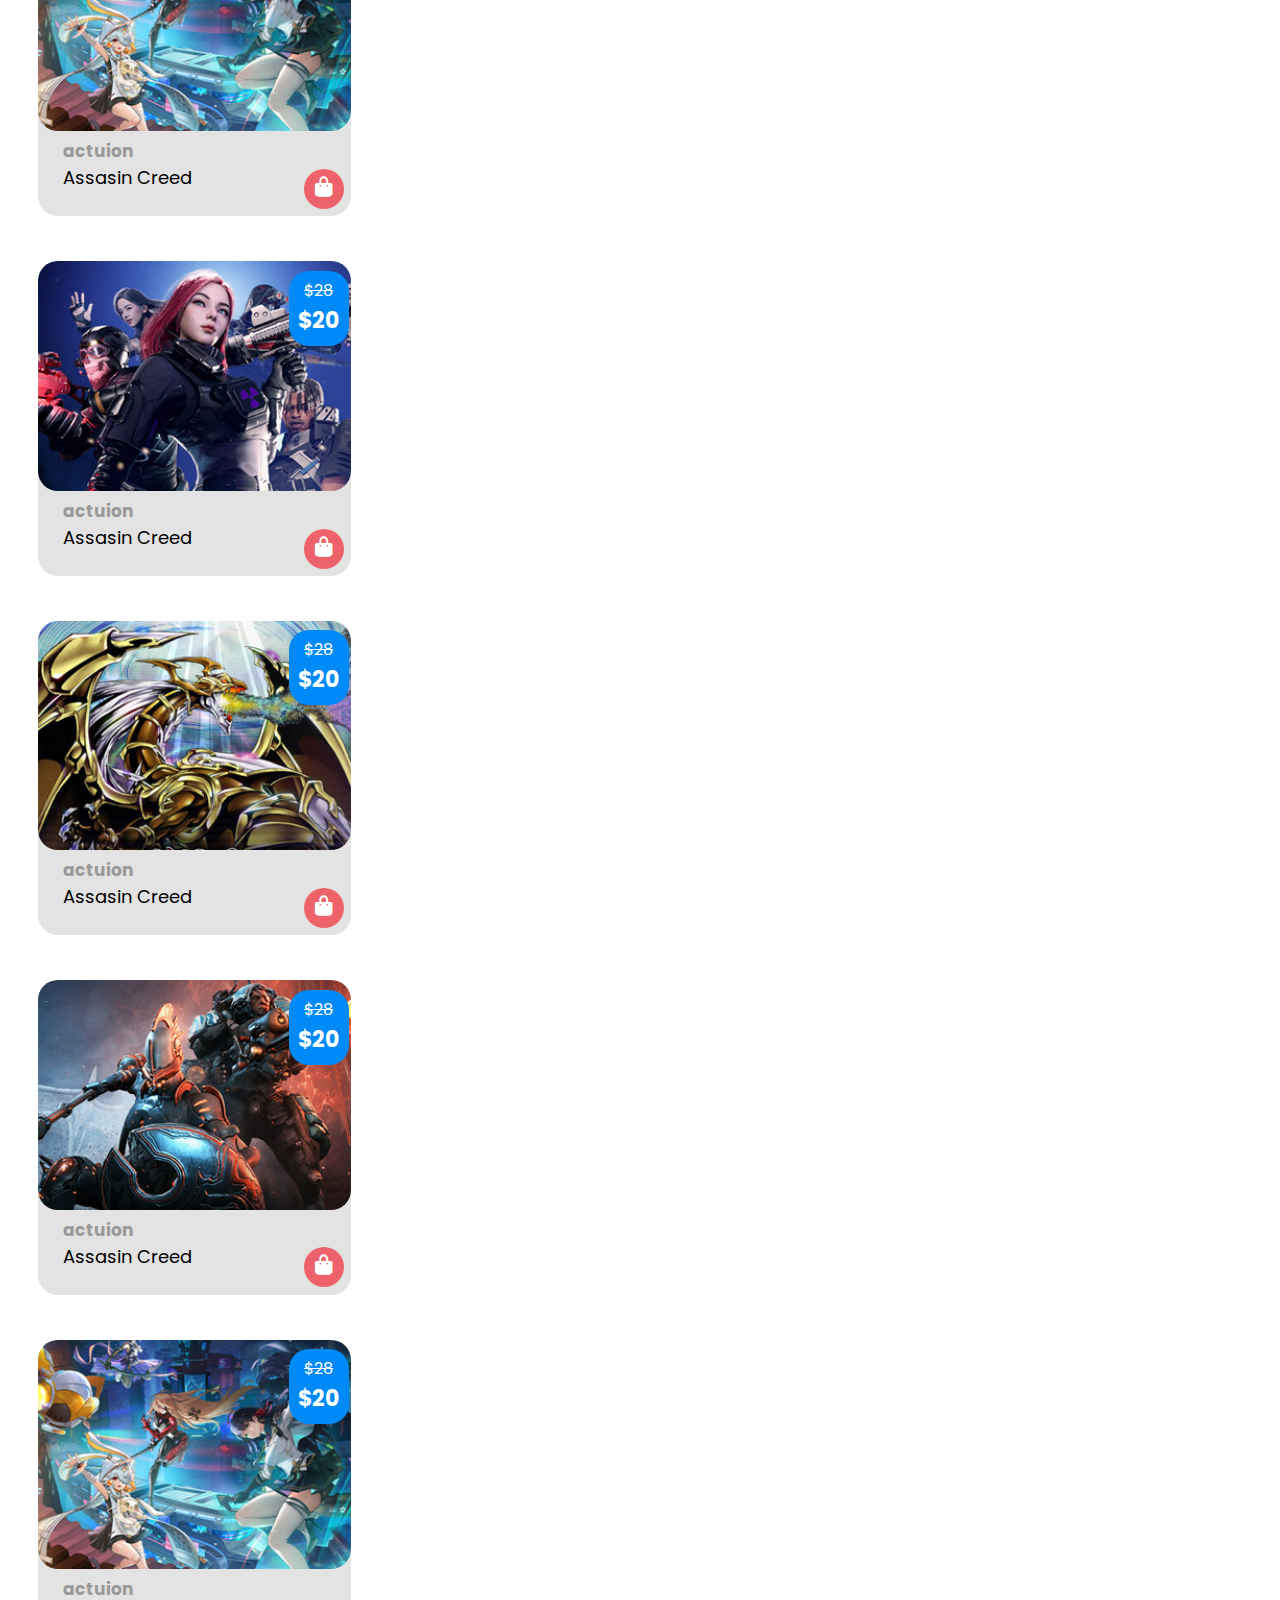
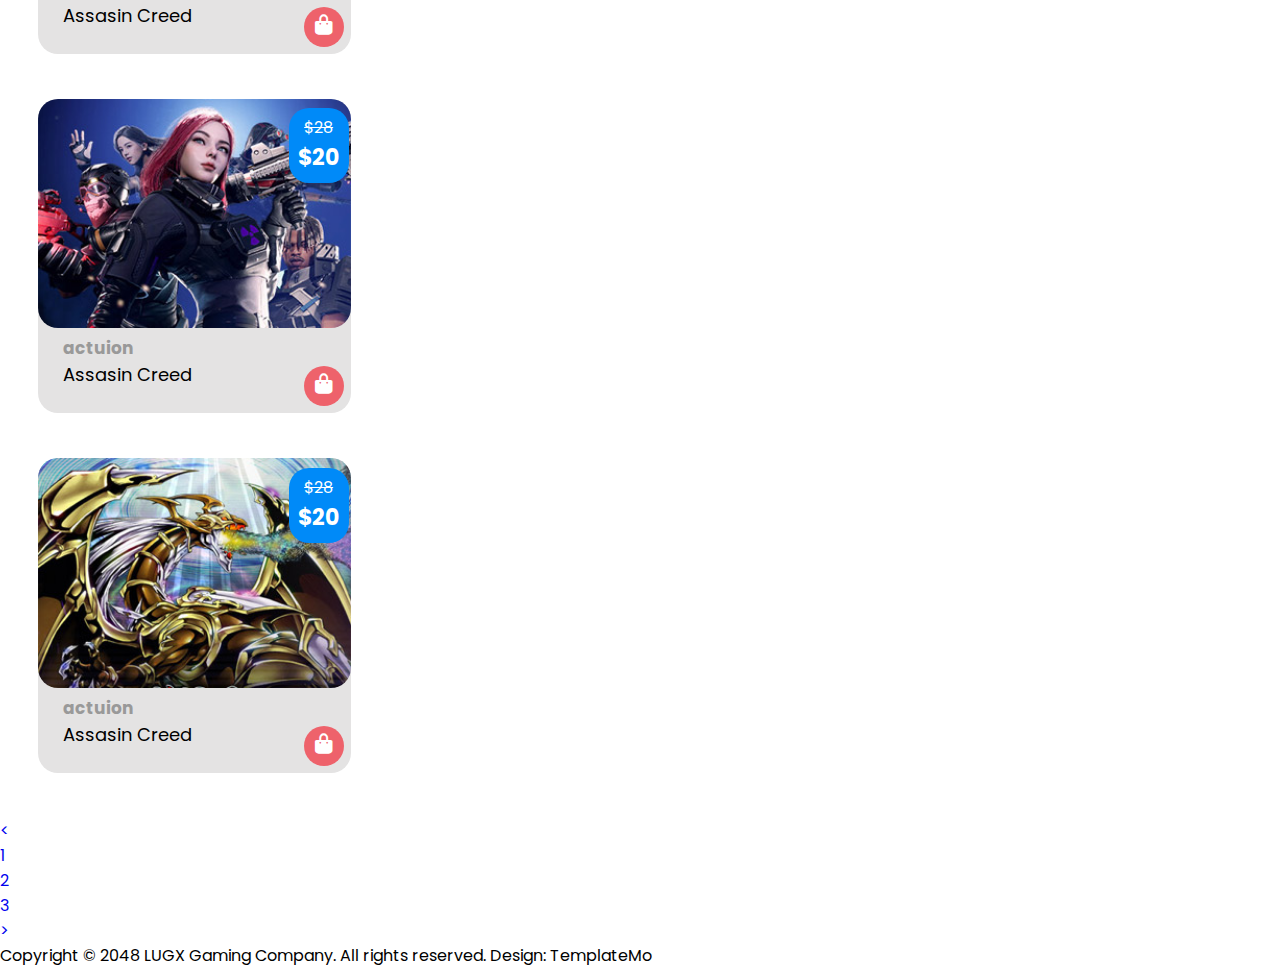
<file: our-shop.htm>
<!DOCTYPE html>
<html lang="en">
<head>
    <meta charset="UTF-8">
    <meta name="viewport" content="width=device-width, initial-scale=1.0">
    <title>Templatemo_589_lugx_gaming</title>
    <link rel="stylesheet" href="css/all.min.css">
    <link rel="stylesheet" href="css/style.css">
    <link href="https://fonts.googleapis.com/css2?family=Poppins:wght@100;200;300;400;500;600;700;800;900&amp;display=swap" rel="stylesheet">
</head>
<body>
    <div class="dvi">
        <header>
             <div>
               <img src="images/logo.png" alt="logo">
               
             </div>
             <nav >
                <a href="index.htm" target="_self">Home</a>
                <a href="#">Our Shop</a>
                <a href="Modern-Warfare.htm" target="_self">Product Details</a>
                <a href="contact-us.htm" target="_self">Contact Us</a>
                <span><a href="#">sign in</a></span>
             </nav>

             <span  class="plus-icon"  onclick="Open_colose_Menu()" ><i class="fa-solid fa-bars"></i></span>
          </header>
          <nav class="links" id="links" >
             <a href="index.htm" target="_self">Home</a>
             <a href="#">Our Shop</a>
             <a href="Modern-Warfare.htm" target="_self">Product Details</a>
             <a href="contact-us.htm" target="_self">Contact Us</a>
             <span><a href="#">sign in</a></span>
          </nav>
      
   </div>
   <section class="section-header" id="section-header">
            <div class="contaner">
              <h1>our shop</h1>
              <span>Home > Our Shop</span>
            </div>
   </section>
     <!--Trending -->
     <section class="Trending " id="Trending">
              <div class="container">
                <div class="Trending-header">
                  <span>show all</span>
                  <span>adventur</span>
                  <span>strategy</span>
                  <span>racing</span>
              </div> 
              <div class="Trending-content">
                  <a href="#" class="item">
                      <img src="images/trending-01.jpg" alt="caption-dec">
                      <div class="item-price">
                        <span>$28</span>
                        <span>$20</span>
                   </div>
                   <div class="item-icon"><i class="fa fa-shopping-bag"></i></div>
                   <h3>actuion</h3>
                   <h2>assasin creed</h2>
              </a>
              <a href="#" class="item">
                   <img src="images/trending-02.jpg" alt="caption-dec">
                   <div class="item-price">
                     <span>$28</span>
                     <span>$20</span>
                </div>
                <div class="item-icon"><i class="fa fa-shopping-bag"></i></div>
                <h3>actuion</h3>
                <h2>assasin creed</h2>
           </a>
           <a href="#" class="item">
              <img src="images/trending-03.jpg" alt="caption-dec">
              <div class="item-price">
                <span>$28</span>
                <span>$20</span>
           </div>
           <div class="item-icon"><i class="fa fa-shopping-bag"></i></div>
           <h3>actuion</h3>
           <h2>assasin creed</h2>
      </a>
      <a href="#" class="item">
         <img src="images/trending-04.jpg" alt="caption-dec">
         <div class="item-price">
           <span>$28</span>
           <span>$20</span>
      </div>
      <div class="item-icon"><i class="fa fa-shopping-bag"></i></div>
      <h3>actuion</h3>
      <h2>assasin creed</h2>
     </a>
     <a href="#" class="item">
         <img src="images/trending-01.jpg" alt="caption-dec">
         <div class="item-price">
           <span>$28</span>
           <span>$20</span>
      </div>
      <div class="item-icon"><i class="fa fa-shopping-bag"></i></div>
      <h3>actuion</h3>
      <h2>assasin creed</h2>
     </a>
     <a href="#" class="item">
      <img src="images/trending-02.jpg" alt="caption-dec">
      <div class="item-price">
        <span>$28</span>
        <span>$20</span>
     </div>
     <div class="item-icon"><i class="fa fa-shopping-bag"></i></div>
     <h3>actuion</h3>
     <h2>assasin creed</h2>
     </a>
     <a href="#" class="item">
     <img src="images/trending-03.jpg" alt="caption-dec">
     <div class="item-price">
     <span>$28</span>
     <span>$20</span>
     </div>
     <div class="item-icon"><i class="fa fa-shopping-bag"></i></div>
     <h3>actuion</h3>
     <h2>assasin creed</h2>
     </a>
     <a href="#" class="item">
     <img src="images/trending-04.jpg" alt="caption-dec">
     <div class="item-price">
     <span>$28</span>
     <span>$20</span>
     </div>
     <div class="item-icon"><i class="fa fa-shopping-bag"></i></div>
     <h3>actuion</h3>
     <h2>assasin creed</h2>
     </a>
     <a href="#" class="item">
       <img src="images/trending-01.jpg" alt="caption-dec">
       <div class="item-price">
         <span>$28</span>
         <span>$20</span>
     </div>
     <div class="item-icon"><i class="fa fa-shopping-bag"></i></div>
     <h3>actuion</h3>
     <h2>assasin creed</h2>
     </a>
     <a href="#" class="item">
     <img src="images/trending-02.jpg" alt="caption-dec">
     <div class="item-price">
      <span>$28</span>
      <span>$20</span>
     </div>
     <div class="item-icon"><i class="fa fa-shopping-bag"></i></div>
     <h3>actuion</h3>
     <h2>assasin creed</h2>
     </a>
     <a href="#" class="item">
     <img src="images/trending-03.jpg" alt="caption-dec">
     <div class="item-price">
     <span>$28</span>
     <span>$20</span>
     </div>
     <div class="item-icon"><i class="fa fa-shopping-bag"></i></div>
     <h3>actuion</h3>
     <h2>assasin creed</h2>
     </a>
     <a href="#" class="item">
     <img src="images/trending-04.jpg" alt="caption-dec">
     <div class="item-price">
     <span>$28</span>
     <span>$20</span>
     </div>
     <div class="item-icon"><i class="fa fa-shopping-bag"></i></div>
     <h3>actuion</h3>
     <h2>assasin creed</h2>
     </a>
           </div>
      
        
        </div>
        <ul>
          <li><a href="#"> &lt; </a></li>
          <li><a href="#">1</a></li>
          <li><a href="#">2</a></li>
          <li><a href="#">3</a></li>
          <li><a href="#"> &gt; </a></li>
       </ul>

</section>
     <!-- footer -->
     <footer>
      <p>Copyright © 2048 LUGX Gaming Company. All rights reserved.    Design: TemplateMo</p>
  </footer>
   <script src="js/main.js"></script>
</body>
</html>
</file>
<file: css/style.css>
*{
    padding:0;
    margin:0;
    box-sizing: border-box;
    list-style: none;
    text-decoration: none;
}
body{
    font-family: 'Poppins', sans-serif;
}
.links{
    display: none;
}
/* h1,h2,h3,h4,h5,h6{
    color: #1e1e1e;
} */
:root{
    --whitcolor:#ffff;
    --maincolor:#ee626b;
    --blue:#008af8;
    --indigo: #6610f2;
    --purple: #6f42c1;
    --pink: #e83e8c;
    
    --red: #dc3545;
    --orange: #fd7e14;
    --yellow: #ffc107;
    --green: #28a745;
    --teal: #20c997;
    --cyan: #17a2b8;
    --white: #fff;
    --gray: #6c757d;
    --gray-dark: #343a40;
    --primary: #007bff;
    --secondary: #6c757d;
    --success: #28a745;
    --info: #17a2b8;
    --warning: #ffc107;
    --danger: #dc3545;
    --light: #f8f9fa;
    --dark: #343a40;
}
.pd-top{
    margin-top:200px;
}
.container{
    width:94%;
    margin:auto;
}
header.active{
    background-image: url(../images/page-heading-bg.jpg);
    border-radius:0 0 20% 20%;
    border-bottom: 1px solid #56565697;
} 
/*section-header*/
 .section-header{
    background-image: url(../images/banner-bg.jpg);
    width:100%;
    height:120vh;
    background-repeat: no-repeat;
    background-position: center;
    padding-bottom:200px;
    background-size:cover;
    margin-bottom:200px;
    border-radius:0 0 20% 10%;
 
   
}
header{
    display: flex;
    justify-content: space-between;
    align-items: center;
    position: fixed;
    z-index: 1000;
    top:0;
    left: 0;
    right:0;
    height:100px;
    transition:0.3s;
    width:100%;
  
}
 header div, header nav{
    padding:50px;
}
 header div{
    display: flex;
    justify-content: space-between;
    align-items: center;
}

 header div img{
    scale: 0.7;
}
 header div h1{
    color: var(--whitcolor);
    text-transform: uppercase;
    font-size:30px;
}
 header  nav{
    display: flex;
    justify-content: space-between;
    align-items: center;
}
header  nav >a, header nav span{
    color: var(--whitcolor);
    padding:10px 24px;
    transition: all 0.5s;
}
 header  nav span a{
    width:100%;
    color: var(--whitcolor);
    height:100%;

}
 header  nav span:hover{
    scale: 1.1;
}
 header  nav span{
    text-transform: uppercase;
    background-color: var(--maincolor);
    border-radius:0 50% 0 50%;
   
}
header nav a:nth-child(1){
    background-color: rgba(255, 255, 255, 0.10);
    border-radius: 20px;
}
 header nav >a:hover {
    background-color: rgba(255, 255, 255, 0.10);
    border-radius: 20px;
    
} 
/*section-header-content*/
 .section-header-content{
    display: flex;
    padding-top:90px;
 
    justify-content: center;
    align-items: center;
    margin-bottom:80px;
}
.section-header-content-item1,.section-header-content-item2{


    padding:20px;
    color: var(--whitcolor);
    position: relative;
    padding-top:40px;
    padding-left: 60px;
    padding-right:60px;
  
  

   
}
.section-header-content-item2{
  padding-left: 40px;
}
.section-header-content-item2 img{
  width: 150%;
  border-radius:20px;
 
  right:100%;

  

}
.section-header-content-item2 .pan_1{
    right:0;
    background-color: var(--blue);
    top:15%;
    padding:10px 20px;
    text-align: center;
    border-radius:10px;
    font-size:20px;
    font-weight: bold;

 
}
.section-header-content-item2 .pan_2{
    background-color: var(--maincolor);
    border-radius: 50%;
    top:80%;
    padding:35px 25px;
    text-align: center;
    display: block;
    font-size:25px;
    font-weight: bold;
    left:0;
}
.section-header-content-item2  div{
    position: absolute;
    display: block;
    cursor: pointer;
   
}
.section-header-content-item1 span{
    font-size:25px;
    text-transform: uppercase;
   
    display: block;
}
.section-header-content-item1 h1,.section-header-content-item1 h1 span{
    font-size: 50px;
}
.section-header-content-item1 h1,.section-header-content-item1  span{

    margin-bottom:36px;
}
.section-header-content-item1  img{
    width:30%;
    position: absolute;
    left:29%;
    top:36%;

}
.section-header-content-item1 p{
    width:75%;
    margin-bottom:100px;
    line-height:1.7;
   
}
.btn{
    padding:17px 25px;
    border-radius:25px;
    border: 0;
    color: var(--whitcolor);
  background-color: var(--maincolor);
  text-transform: uppercase;
  
}
.section-header-content-item1 form{
    position: relative;
 
}
.section-header-content-item1 form button:hover{
    background-color: var(--blue);
}
.section-header-content-item1 form button{
  position: absolute;
  left:56%;
  transition: all 0.5s;
  cursor: pointer;

}
.section-header-content-item1 form input{
    width:70%;
    padding:17px 12px;
    border-radius:25px;
    border: 0;
    outline: none;
   
} 
/*sectuion-content-header*/
.sectuion-content-header{
    margin: auto;
   
    display: flex;
    justify-content: space-between;
    align-items: center;
    line-height:12vh;
    gap:10px;
}  
.sectuion-content-header a{
    display: flex;
    background-color: var(--whitcolor);
    height:1%;
    justify-content: space-around;
    flex-direction: column;
    width:40%;
    border-radius:20px;
    align-items: center;
    box-shadow:1px 1px 20px 0 #948f8fca;
    
}
.sectuion-content-header a span:first-child:hover{
    background-color: var(--maincolor);
}
.sectuion-content-header a span:first-child{
    margin-top:25px;
    transition: all 0.5s;
    background-color: var(--blue);
    border-radius: 50%;
    padding-bottom:0;
    padding:15px 20px;
    text-align: center;
    line-height: 15px;
}
.sectuion-content-header a span:last-child{
    color: var(--dark);
    text-transform: uppercase;
    font-weight: 600;
}
.sectuion-content-header a span{
    display: block;
 
}

/*Trending*/
.Trending{

}
.section-title{
    padding:60px 0;
}
.section-title span{
    text-transform: uppercase;
    color: var(--maincolor);
    font-weight: bold;
    font-size:18px;
    padding:0 20px;
    margin-bottom:55px;
    padding-bottom:20px;
}
.section-title div {
    width:95%;
    display: flex;
    justify-content:space-between;
    align-items: center;
}
.section-title div h1{
  padding:0  20px;
    font-size:35px;
}
.section-title div a:hover{
    background-color: var(--blue);
}
.section-title  div a{
  padding:12 10px;
  transition: all 0.5s;

} 
.Trending .item{
    display: flex;
    justify-content: space-between;
    align-items: center;
    flex-direction: row;

}
.Trending .item{
    width:26%;
    
    border-radius:20px;
    background-color: #e4e3e3;
    position: relative;
   padding-bottom:25px;
   display: block;
   margin-bottom:45px;
 }
 .Trending .item img{
    width:100%;
    border-radius:20px;
    top:0;
   
 }
 .Trending .item div{
    position: absolute;

 }
 .item-price{
    top:3%;
    background-color: var(--blue);
    left:80%;
    color: var(--whitcolor);
    width:60px;
    text-align: center;
    height:75px;
    padding:5px 0;
    border-radius:20px;

 }
 .item-price span:first-child{
    text-decoration: line-through;
 }
 .item-price span{
    line-height:30px;
    display: block;
 }
 .item-price span:last-child{
    font-weight: bold;
    font-size:22px;
 }
 .Trending .item:hover .item-icon{
     background-color: var(--blue);
 }
 .Trending .item h3{
    margin-left:25px;
    font-size:17px;
    color:#999;
 }
 .Trending .item h2{
    color: #000;
    text-transform: capitalize;
    margin-left:25px;
    font-weight: normal;
    font-size:18px;
 }
  .item-icon{
    transition:all 0.5s;
    background-color: var(--maincolor);
    color: var(--whitcolor);
    border-radius:50%;
    width:40px;
    height:40px;
   
    text-align: center;
    line-height:40px;
    left:85%;
    top:85%;
  }
  .item-icon i{
    font-size:20px;
  }
  .plus-icon{
    display: none;
 }
@media (max-width:1000px){
    .pd-top{
        margin-top:200px;
    }
    .container{
        width:94%;
        margin:auto;
    }
    header.active{
        background-image: url(../images/page-heading-bg.jpg);
        border-radius:0 0 20% 20%;
        border-bottom: 1px solid #56565697;
    } 
    /*section-header*/
     .section-header{
        background-image: url(../images/banner-bg.jpg);
        width:100%;
        height:120vh;
        background-repeat: no-repeat;
        background-position: center;
     
        background-size:cover;
        border-radius:0 0 20% 10%;
     
       
    }
    header{
        display: flex;
        justify-content: space-between;
        align-items: center;
        position: fixed;
        z-index: 1000;
        top:0;
        left: 0;
        width:100%;
        right:0;
        height:100px;
        transition:0.3s;
        width:100%;
      
    }
     header div, header nav{
        padding:40px;
    }
     header div{
        display: flex;
        justify-content: space-between;
        align-items: center;
    }
    
     header div img{
        scale: 0.6;
    }
     header div h1{
        color: var(--whitcolor);
        text-transform: uppercase;
        font-size:30px;
    }
     header  nav{
        display: flex;
        justify-content: space-between;
        align-items: center;
    }
    header  nav >a, header nav span{
        color: var(--whitcolor);
        padding:10px 20px;
        font-size:16px;
        transition: all 0.5s;
    }
     header  nav span a{
        width:100%;
        color: var(--whitcolor);
        height:100%;
    
    }
     header  nav span:hover{
        scale: 1.1;
    }
     header  nav span{
        text-transform: uppercase;
        background-color: var(--maincolor);
        border-radius:0 50% 0 50%;
       
    }
    header nav a:nth-child(1){
        background-color: rgba(255, 255, 255, 0.10);
        border-radius: 20px;
    }
     header nav >a:hover {
        background-color: rgba(255, 255, 255, 0.10);
        border-radius: 20px;
        
    } 
    /*section-header-content*/
     .section-header-content{
        display: flex;
        padding-top:90px;
     
        justify-content: center;
        align-items: center;
        margin-bottom:80px;
    }
    .section-header-content-item1,.section-header-content-item2{
    
    
        padding:20px;
        color: var(--whitcolor);
        position: relative;
        padding-top:40px;
        padding-left: 60px;
        padding-right:60px;
      
      
    
       
    }
    .section-header-content-item2{
      padding-left: 40px;
    }
    .section-header-content-item2 img{
      width: 150%;
      border-radius:20px;
     
      right:100%;
    
      
    
    }
    .section-header-content-item2 .pan_1{
        right:0;
        background-color: var(--blue);
        top:15%;
        padding:10px 20px;
        text-align: center;
        border-radius:10px;
        font-size:20px;
        font-weight: bold;
    
     
    }
    .section-header-content-item2 .pan_2{
        background-color: var(--maincolor);
        border-radius: 50%;
        top:80%;
        padding:35px 25px;
        text-align: center;
        display: block;
        font-size:25px;
        font-weight: bold;
        left:0;
    }
    .section-header-content-item2  div{
        position: absolute;
        display: block;
        cursor: pointer;
       
    }
    .section-header-content-item1 span{
        font-size:25px;
        text-transform: uppercase;
       
        display: block;
    }
    .section-header-content-item1 h1,.section-header-content-item1 h1 span{
        font-size: 50px;
    }
    .section-header-content-item1 h1,.section-header-content-item1  span{
    
        margin-bottom:36px;
    }
    .section-header-content-item1  img{
        width:30%;
        position: absolute;
        left:29%;
        top:42%;
    
    }
    .section-header-content-item1 p{
        width:75%;
        margin-bottom:100px;
        line-height:1.7;
       
    }
    .btn{
        padding:17px 25px;
        border-radius:25px;
        border: 0;
        color: var(--whitcolor);
      background-color: var(--maincolor);
      text-transform: uppercase;
      
    }
    .section-header-content-item1 form{
        position: relative;
     
    }
    .section-header-content-item1 form button:hover{
        background-color: var(--blue);
    }
    .section-header-content-item1 form button{
      position: absolute;
      left:56%;
      transition: all 0.5s;
      cursor: pointer;
    
    }
    .section-header-content-item1 form input{
        width:70%;
        padding:17px 12px;
        border-radius:25px;
        border: 0;
        outline: none;
       
    } 
    /*sectuion-content-header*/
    .sectuion-content-header{
        margin: auto;
       
        display: flex;
        justify-content: space-between;
        align-items: center;
        line-height:12vh;
        gap:10px;
    }  
    .sectuion-content-header a{
        display: flex;
        background-color: var(--whitcolor);
        height:1%;
        justify-content: space-around;
        flex-direction: column;
        width:40%;
        border-radius:20px;
        align-items: center;
        box-shadow:1px 1px 20px 0 #948f8fca;
        
    }
    .sectuion-content-header a span:first-child:hover{
        background-color: var(--maincolor);
    }
    .sectuion-content-header a span:first-child{
        margin-top:25px;
        transition: all 0.5s;
        background-color: var(--blue);
        border-radius: 50%;
        padding-bottom:0;
        padding:15px 20px;
        text-align: center;
        line-height: 15px;
    }
    .sectuion-content-header a span:last-child{
        color: var(--dark);
        text-transform: uppercase;
        font-weight: 600;
    }
    .sectuion-content-header a span{
        display: block;
     
    }
    
    /*Trending*/
    .Trending{
    
    }
    .section-title{
        padding:60px 0;
    }
    .section-title span{
        text-transform: uppercase;
        color: var(--maincolor);
        font-weight: bold;
        font-size:18px;
        padding:0 20px;
        margin-bottom:55px;
        padding-bottom:20px;
    }
    .section-title div {
        width:95%;
        display: flex;
        justify-content:space-between;
        align-items: center;
    }
    .section-title div h1{
      padding:0  20px;
        font-size:35px;
    }
    .section-title div a:hover{
        background-color: var(--blue);
    }
    .section-title  div a{
      padding:12 10px;
      transition: all 0.5s;
    
    } 
      .plus-icon{
        display: none;
     }
     .links{
        display: none;
     }  
}
@media (max-width:767px){
    .container{
        width:70%;
        margin:auto;
    }
    .dvi{
        position:relative;
        width:100%;
        position: fixed;
        z-index:1000;
     
    }
    header.active{
        background-image: url(../images/page-heading-bg.jpg);
        border-radius:0 0 20% 20%;
      
        border-bottom: 1px solid #56565697;
    }
    header{
        padding:5px 0;
        width:100%;
        display: flex;
        justify-content: space-between;
        align-items: center;
       
        /* position: relative; */
      
        width:100%;
        top:0;
        left: 0;
        right:0;
        z-index:1000;
        
       
    }
    header .plus-icon{
        color: var(--light);
        font-size:17px;
    }
    header nav{
        display:none;
        opacity:0;
        visibility: hidden;
    }
    header div img{
        scale:.8;
    }
    header .plus-icon,header div{
        padding:5px 20px;
    }
  
    .links{
       position: absolute;
       display: grid;
       grid-template-columns:auto;
       grid-template-rows:repeat(5,1fr);
       gap:20px;
       top:-100%;
       left:-100%;
       text-align: center;
       width:70%;
       left:15%;
       top:100%;
       box-shadow:1px 1px 20px 0 #948f8fca;
       background-color: var(--white);
      border-radius:0 0 10% 10%;
      transition:all 0.7s ease-in-out;
     opacity:0;
     z-index:1000;
     visibility: hidden;
    }
    .links.active{
        opacity:1;
        visibility: visible;
       
    } 
    .links a:hover{
        background-color: rgba(255, 255, 255, 0.10);;

    }
    .links a{
      
        font-size:17px;
        width:100%;
        text-transform: uppercase;
      
        text-align: center;
       padding-top:15px;
       padding-bottom:20px;
     }
   
    .links  >a{
    
        border-bottom:0.1px solid var(--gray);
    }
    .links span{
        width: 100%;
    }
    .links   a{
        color: var(--dark);
    }
    /*section-header*/
    .section-header{
        padding-top:200px;
      
        background-image: url(../images/banner-bg.jpg);
        width:100%;
        height:310vh;
        background-repeat: no-repeat;
        background-position: center;
        margin-bottom: 1120px;
        background-size:cover;
        border-radius:0 0 10% 10%;
      

    }
    .contaner{
        width:95%;
    }
    .section-header-content{
   
        color: var(--whitcolor);
    }
    .section-header-content-item1{
        text-align: center;
        position: relative;
    }
    .section-header-content-item1 h4{
        font-size:20px;
        text-transform: uppercase;
        margin-bottom:25px;
        font-weight: normal;
    }
    .section-header-content-item1 img{
        position: absolute;
        top:37%;
        left:30%;

    }
    .section-header-content-item1 h1{
        font-size: 45px;
        margin-bottom:30px;
    }
    .section-header-content-item1 p{
        margin-bottom:85px;
        width:98%;
       margin-left: auto;
       margin-right: auto;
        line-height:1.7;
        font-size:15px;
    }
    .btn{
        padding:18px 25px;
        border-radius:25px;
        border: 0;
        color: var(--whitcolor);
      background-color: var(--maincolor);
      text-transform: uppercase;
      
    }
    .section-header-content-item1 form{
        position: relative;
       width:100%;
      margin-bottom:50px;
    }
    .section-header-content-item1 form button:hover{
        background-color: var(--blue);
    }
    .section-header-content-item1 form button{
      position: absolute;
      left:71%;
      transition: all 0.5s;
      cursor: pointer;
    
    }
    .section-header-content-item1 form input{
        width:95%;
        padding:18px 12px;
        border-radius:25px;
        border: 0;
        outline: none;
       
    }
    .section-header-content-item2{
        text-align: center;
        position: relative;
        margin-bottom:180px;
    }
    .section-header-content-item2 img{
        width:95%;
        margin:auto;
        border-radius:20px;
    }
    .section-header-content-item2 div{
        
        position: absolute;
    }
    .pan_1{
        top: 5%;
        background-color: var(--blue);
        left:75%;
        width:70px;
        height:50px;
        font-weight: bold;
        border-radius:20px;
        line-height:50px;
        font-size:22px;
        text-align: center;
    }
    .pan_2{
        width:100px;
        height:100px;
        border-radius:50%;
        text-align: center;
        line-height:100px;
        font-weight: bold;
        font-size:22px;
        top:80%;
        background-color: var(--maincolor);
    }   
    /*sectuion-content-header*/
.sectuion-content-header{
    margin: auto;
   
   
    line-height:20vh;
   
}  
.sectuion-content-header a{
   
   margin-left: auto;
   margin-right: auto;
   margin-bottom:25px;

    background-color: var(--whitcolor);
    height:6%;
 
    width:90%;
    border-radius:20px;
    display: flex;
    justify-content: space-between;
    align-items: center;
    flex-direction: column;
    box-shadow:1px 1px 20px 0 #948f8fca;
    
}
.sectuion-content-header a span:first-child:hover{
    background-color: var(--maincolor);

}
.sectuion-content-header a span:first-child{
    margin-top:25px;
    transition: all 0.5s;
    background-color: var(--blue);
    border-radius: 50%;
    padding-bottom:0;
    padding:15px 20px;
    text-align: center;
    line-height: 15px;
}
.sectuion-content-header a span:last-child{
    color: var(--dark);
    text-transform: uppercase;
    font-weight: 600;
}
.sectuion-content-header a span{
    display: block;
 
} 
.section-title{
    margin-bottom:100px;
}
 .section-title span{
       color: var(--maincolor);
       margin-left:25px;
       font-size:15px;
       text-transform: uppercase;
       margin-bottom:25px;
       display: block;
 }
 .Trending{
    padding-bottom:150px;
 }
 
.Trending  div h1{
    margin-left:25px;
    font-size:35px;

 }
 .Trending div a{
    display: none;
 }
 .Trending{
    margin-bottom:70px;
 }
 .Trending .item{
    width:90%;
    margin:auto;
    border-radius:20px;
    background-color: #e4e3e3;
    position: relative;
   padding-bottom:25px;
   display: block;
   margin-bottom:45px;
 }
 .Trending .item img{
    width:100%;
    border-radius:20px;
    top:0;
   
 }
 .Trending .item div{
    position: absolute;

 }
 .item-price{
    top:3%;
    background-color: var(--blue);
    left:80%;
    color: var(--whitcolor);
    width:60px;
    text-align: center;
    height:75px;
    padding:5px 0;
    border-radius:20px;

 }
 .item-price span:first-child{
    text-decoration: line-through;
 }
 .item-price span{
    line-height:30px;
    display: block;
 }
 .item-price span:last-child{
    font-weight: bold;
    font-size:22px;
 }
 .Trending .item:hover .item-icon{
     background-color: var(--blue);
 }
 .Trending .item h3{
    margin-left:25px;
    font-size:17px;
    color:#999;
 }
 .Trending .item h2{
    color: #000;
    text-transform: capitalize;
    margin-left:25px;
    font-weight: normal;
    font-size:18px;
 }
  .item-icon{
    transition:all 0.5s;
    background-color: var(--maincolor);
    color: var(--whitcolor);
    border-radius:50%;
    width:40px;
    height:40px;
   
    text-align: center;
    line-height:40px;
    left:85%;
    top:89%;
  }
  .item-icon i{
    font-size:20px;
  }
  /*most-played*/
  .most-played{
    padding-bottom:150px;

  }
  .most-played .section-title{
    text-align: center;
  }
  .most-played .section-title span{
    margin-left:0;
  }
  .most-played .section-title div h1{
     font-size:45px;
     font-weight: 600;

  }
  .most-played .section-title span{
    font-weight: 700;
  }
  .most-played .section-title div a{
      display: none;
 
  }
  /*most-played-item*/
  .most-played-item{
     margin: auto;
     width:93%;
     text-align: center;
     display: block;
     margin-bottom:40px;
  }
 

  .most-played-item img{
    width:100%;
    border-radius:20px;
    margin-bottom:30px;
  }
  .most-played-item:hover .most-played-item h2{
     color: var(--blue);
  }
  .most-played-item a:hover {
    background-color: var(--blue);
  }
  .most-played-item a{
    transition:all 0.5s;
  
   
   
   
  }
  .most-played-item  h2{
    margin-bottom:37px;
    transition:all 0.5s;
  }
  .most-played-item  span{
     color: #999;
     margin-bottom:20px;
     font-size:18px;
  }
  .most-played-item span{
    display: block;
  }
  /*top gategory*/
  .top-gategory{
    padding-bottom:190px;
  }
  .top-gategory .section-title{
    text-align: center;
  }
  .top-gategory .section-title span{
    margin-left:0;
    
  }
  .top-gategory .section-title div h1{
     font-size:35px;
     font-weight: 600;

  }
  .top-gategory .section-title span{
    font-weight: 700;
  }
  .top-gategory .section-title div a{
      display: none;
 
  }
  .top-gategory-item{
    margin-left: auto;
    margin-right: auto;
    width:90%;
    background-color: #0071f8;
    padding-top:70px;
    border-radius: 20px 20px 0 0;
    position: relative;
    margin-bottom:470px;

   
  }
  .top-gategory-item h6{
    color: var(--whitcolor);
   position: absolute;
   top:25%;
   left:40%;
   text-transform: capitalize;
   font-size:20px;
  }
  .top-gategory-item img{
    width:100%;
   position: absolute;
   border-radius:0 0 20px 20px;
    

  }
  /*Go-Pre-Order*/
  .Go-Pre-Order{
    padding-bottom:170px;
  }
  .Go-Pre-Order-item{
    box-shadow: 1px 1px 20px 0 #948f8fca;
    width:95%;
    margin-left: auto;
    margin-right: auto;
    border-radius:20px;
   padding:100px 0;
   position: relative;
   margin-bottom:40px;

  }
  .Go-Pre-Order-item h5{
     color: var(--maincolor);
     text-transform: uppercase; 
     font-size:18px;
     margin-bottom:50px;
     margin-left:25px;
  }
  .Go-Pre-Order-item a:hover{
    background-color: #0071f8;
  }
  .Go-Pre-Order-item a{
    transition:all 0.5s;
    margin-left:40px;
  }
  .Go-Pre-Order-item  p{
    margin-left:25px;
    font-size:20px;
    margin-bottom:50px;
    line-height:1.5;
  }
  .Go-Pre-Order-item h2{
    margin-left:25px;
    font-size:50px;
    margin-bottom:50px;
  }
  .Go-Pre-Order-item h2 span{
    color: #0071f8;
  }
  .Go-Pre-Order-item form {
    width:100%;
 
  }
  .Go-Pre-Order-item form input{
     display: block;
     margin-left:50px;
     margin-bottom:20px;
     padding:20px;
     border-radius:20px;
     width:70%;
     border:0;
     transition:all 0.5s;
  }
  .Go-Pre-Order-item form input:active{
    border:2px solid #0071f8;
  }
  .Go-Pre-Order-item form .btn{
    display: block;
    margin-left:40px;
    width:80%;
    transition:all 0.5s;
  }
  .Go-Pre-Order-item form .btn:hover{
   background-color: #0071f8;  
}
footer{
    background-image: url(../images/page-heading-bg.jpg);
  border-radius:20% 20% 0 0;
  padding:80px 0;
  text-align: center;
}
footer p{
    color: var(--whitcolor);
    line-height:1.5;
    font-size:16px;
   
}
/*our-shop*/
/*  */
#section-header{
    height:100vh;
    text-align: center;
    border-radius:0 0 50% 50%;
    padding-bottom:0;
    margin-bottom:100px;
}
#section-header h1{
    color: var(--whitcolor);
    text-transform: uppercase;
    font-size:50px;
    margin-bottom:10px;
}
#section-header span{
    color: var(--whitcolor);
}
/*M*/
#section-headers{
    height:80vh;
    text-align: center;
    border-radius:0 0 50% 50%;
    padding-bottom:0;
    margin-bottom:100px;
}
#section-headers h1{
    color: var(--whitcolor);
    text-transform: uppercase;
    font-size:50px;
    margin-bottom:25px;
}
#section-headers span{
    color: var(--whitcolor);
}
/*Trending*/
#Trending .Trending-header{
   margin-bottom: 70px;
   text-align: center;
}
#Trending .Trending-header span{
    text-transform: uppercase;
    display: inline-block;
    background-color:#e0dfdf;
    font-size:17px;
    margin-bottom:16px;
    padding:9px;
    border-radius:20px;
    transition:all 0.5s;
    font-weight:600;
}

#Trending .Trending-header span:hover{
    color: var(--maincolor);
}
#Trending .Trending-header span:hover{
    background-color: var(--maincolor);
    color: var(--whitcolor);

}
#Trending ul{
    margin: auto;
    width:70%;
  text-align: center;
  display: flex;
  justify-content: space-between;
  align-items: center;
  flex-direction: row;

}
#Trending ul li a{
    width:100%;
  
    font-size:20px;
 transition:all 0.5s; 
    height:100%;
    color:#000;

}

#Trending ul li:hover a{
    color: var(--whitcolor);
}
#Trending ul li:hover{
  background-color: #0071f8;
}

#Trending ul li{
  transition:all 0.5s;
    background-color: #e0dfdf;
 height:40px;
 width:40px;
  border-radius:50%;
  text-align: center;
  line-height:40px;
}
/*modern-warfare*/
.modern-warfare{
    width:100%;
   
  text-align: center;
  padding-bottom:200px;
}
.modern-warfare img{
    width:90%;
    margin-left: auto;
   margin-right: auto;
    margin-bottom:30px;
    
}
.modern-warfare-item{
    width:90%;
  text-align: left;
}
.modern-warfare-item h1{
    margin-left:20px;
    font-size:30px;
    color:#1e1e1e;
    margin-bottom:25px;
}
.modern-warfare-item span{
    display: inline-block;
    margin-left:20px;
    padding-left:5px;
    color: #999;
    font-size:20px;
    margin-bottom:25px;
    text-decoration: line-through;
}
.modern-warfare-item h2{
    display: inline-block;
    color: var(--blue);
    padding:0 7px;
    font-size:27px;
    margin-bottom:25px;
}
.modern-warfare-item p{
    margin-left:20px;
    color: #777;
    width:100%;
    line-height: 1.6;
    margin-bottom:35px;
}
.modern-warfare form{
    width:100%;
    text-align: left;
    margin-bottom:65px;

}
.modern-warfare form input{
    text-align: center;
    font-size:19px;
    border-radius:25px;
    margin-left:20px;
    width:80px;
    display:inline-block;
    height:50px;
    background-color: #f7f7f7;
    border: 1px solid #e7e7e7;
    margin-right: 15px;




   
}
.modern-warfare-items{
    text-align: left;
    margin-bottom:15px;
    display: flex;
    justify-content: space-between;
    align-items: center;
}
.modern-warfare-items span{
    padding:0 5px;
    color: #999;
}
.modern-warfare-items span:last-child{
    padding:0 90px;
    text-align: left;
    display: block;
    color: var(--blue);
}
/*Description*/
.Description{
    width:100%;
}
.Description div ul{
    margin-bottom:35px;
    text-align:left;
    width:100%;
}
.Description div ul li{
    display: inline-block;
    margin:0 10px;
    font-size:17px;
  transition:all 0.5s;
  font-weight: bold;
}
.Description div ul li:hover{
    color: var(--blue);
}
.Description div p{
    width: 100%;
    margin-bottom:17px;
    margin-left:10px;
    color: #424242;
    line-height:1.6;
}

.Description div ul li:last-child{
    border-left:0.5px solid  #999;
    padding-left:15px;
}

.Description div{
  background-color:#f3ececf0;
    width:90%;
    margin:auto;
    padding:35px 5px;
    border-radius:20px;
}
.modern-warfare-item2 .section-title div a{
    display: none;
}
.modern-warfare-item2 .section-title span{
    font-weight: 700;
}
.modern-warfare-item2 .section-title div h2{
    margin-left:25px;
    font-size:35px;
}
.modern-warfare-item2{
    padding-bottom:200px;
}
/*contact-with*/
.contact-with{
    width:100%;
    text-align: center;
    padding-bottom:200px;

}
.contact-with1{
    width:95%;
    background-color:#f7f7f7;
    margin: auto;
    text-align: left;
    padding:70px 0;
    margin-bottom:80px;
}
.contact-with1 >span{
    color:var(--maincolor);
    margin-left:50px;
    text-transform: uppercase;
    font-size:19px;
    margin-bottom:25px;
    font-weight:bold;
    display: block;
}
.contact-with1 h2{
    color: #1e1e1e;
    margin-left:50px;
    margin-bottom:60px;
    font-size:36px;

}
.contact-with1 p{
    line-height:1.8;
    margin-left:50px;
    color:#999;
    width:80%;
    margin-bottom:60px;

}
.contact-with1 div{
    width:80%;
    margin-left:50px;
    margin-bottom:35px;
}
.contact-with1 div h3{
    margin-bottom:20px;
}
.contact-with1 div span{
    color: #999;
    font-size:16px;
}
.contact-with form{
    width:95%;
   text-align: center;
}
.contact-with form input{
    display: block;
     
    background-color: #f7f7f7;
    margin: auto;
    width:90%;
    margin-bottom:25px;
    padding:20px;
    border: 0;
    border-radius:20px;
    

}
.contact-with form input::-webkit-input-placeholder {
    color: #000;
    font-size:19px;
}
  
.contact-with form input:-ms-input-placeholder {
    color:#000;
    font-size:19px;
}
.contact-with form input::-ms-input-placeholder {
    color: #000 ;
    font-size:19px;
}
  
.contact-with form input::placeholder {
    color: #000;
    font-size:19px;
}
.contact-with form textarea::-webkit-textarea-placeholder {
    color: #000;
    font-size:19px;
}
  
.contact-with form textarea:-ms-textarea-placeholder {
    color:#000;
    font-size:19px;
}
.contact-with form textarea::-ms-textarea-placeholder {
    color: #000 ;
    font-size:19px;
}
  
.contact-with form textarea::placeholder {
    color: #000;
    font-size:19px;
}
  
.contact-with form textarea{
    display: block;
    width:90%;
    border-radius:20px;
    padding:20px;
    border:0;
    background-color:#f7f7f7 ;
    margin: auto;
    margin-bottom:45px;
}
.contact-with button{
    width:90%;
    font-size:18px;
}

}
@media (max-width:698px){
    .section-header-content-item1 form button{
        left:69%;
    }
}
@media (max-width:654px){
    .section-header-content-item1 form button{
        left:67%;
    }
}
@media (max-width:613px){
    .section-header-content-item1 form button{
        left:66%;
    }
}
@media (max-width:596px){
    .section-header-content-item1 form button{
        left:64%;
    }
}
@media (max-width:562px){
    .section-header-content-item1 form button{
        left:62%;
    }
}
@media (max-width:533px){
    .section-header-content-item1 form button{
        left:59%;
    }
}

@media (max-width:460px){
    .section-header-content-item1 form button{
        left:54%;
    }
}
@media (max-width:400px){
    .container{
        width:95%;
        margin:auto;
    }
    .dvi{
        position:relative;
        width:100%;
        position: fixed;
        z-index:1000;
     
    }
    header.active{
        background-image: url(../images/page-heading-bg.jpg);
        border-radius:0 0 20% 20%;
      
        border-bottom: 1px solid #56565697;
    }
    header{
        padding:5px 0;
        width:100%;
        display: flex;
        justify-content: space-between;
        align-items: center;
       
        /* position: relative; */
      
        width:100%;
        top:0;
        left: 0;
        right:0;
        z-index:1000;
        
       
    }
    header .plus-icon{
        color: var(--light);
        font-size:17px;
    }
    header nav{
        display:none;
        opacity:0;
        visibility: hidden;
    }
    header div img{
        scale:.8;
    }
    header .plus-icon,header div{
        padding:5px 20px;
    }
  
    .links{
       position: absolute;
       display: grid;
       grid-template-columns:auto;
       grid-template-rows:repeat(5,1fr);
       gap:20px;
       top:-100%;
       left:-100%;
       text-align: center;
       width:70%;
       left:15%;
       top:100%;
       box-shadow:1px 1px 20px 0 #948f8fca;
       background-color: var(--white);
      border-radius:0 0 10% 10%;
      transition:all 0.7s ease-in-out;
     opacity:0;
     z-index:1000;
     visibility: hidden;
    }
    .links.active{
        opacity:1;
        visibility: visible;
       
    } 
    .links a:hover{
        background-color: rgba(255, 255, 255, 0.10);;

    }
    .links a{
      
        font-size:17px;
        width:100%;
        text-transform: uppercase;
      
        text-align: center;
       padding-top:15px;
       padding-bottom:20px;
     }
   
    .links  >a{
    
        border-bottom:0.1px solid var(--gray);
    }
    .links span{
        width: 100%;
    }
    .links   a{
        color: var(--dark);
    }
    /*section-header*/
    .section-header{
        padding-top:200px;
      
        background-image: url(../images/banner-bg.jpg);
        width:100%;
        height:210vh;
        background-repeat: no-repeat;
        background-position: center;
        margin-bottom: 1120px;
        background-size:cover;
        border-radius:0 0 10% 10%;
      

    }
    .contaner{
        width:95%;
    }
    .section-header-content{
   
        color: var(--whitcolor);
    }
    .section-header-content-item1{
        text-align: center;
        position: relative;
    }
    .section-header-content-item1 h4{
        font-size:20px;
        text-transform: uppercase;
        margin-bottom:25px;
        font-weight: normal;
    }
    .section-header-content-item1 img{
        position: absolute;
        top:32%;
        left:40%;

    }
    .section-header-content-item1 h1{
        font-size: 45px;
        margin-bottom:30px;
    }
    .section-header-content-item1 p{
        margin-bottom:85px;
        width:100%;
       margin-left: auto;
       margin-right: auto;
        line-height:1.7;
        font-size:17px;
    }
    .btn{
        padding:18px 25px;
        border-radius:25px;
        border: 0;
        color: var(--whitcolor);
      background-color: var(--maincolor);
      text-transform: uppercase;
      
    }
    .section-header-content-item1 form{
        position: relative;
       width:100%;
      margin-bottom:50px;
    }
    .section-header-content-item1 form button:hover{
        background-color: var(--blue);
    }
    .section-header-content-item1 form button{
      position: absolute;
      left:62%;
      transition: all 0.5s;
      cursor: pointer;
    
    }
    .section-header-content-item1 form input{
        width:95%;
        padding:18px 12px;
        border-radius:25px;
        border: 0;
        outline: none;
       
    }
    .section-header-content-item2{
        text-align: center;
        position: relative;
        margin-bottom:180px;
    }
    .section-header-content-item2 img{
        width:95%;
        margin:auto;
        border-radius:20px;
    }
    .section-header-content-item2 div{
        
        position: absolute;
    }
    .pan_1{
        top: 5%;
        background-color: var(--blue);
        left:75%;
        width:70px;
        height:50px;
        font-weight: bold;
        border-radius:20px;
        line-height:50px;
        font-size:22px;
        text-align: center;
    }
    .pan_2{
        width:100px;
        height:100px;
        border-radius:50%;
        text-align: center;
        line-height:100px;
        font-weight: bold;
        font-size:22px;
        top:80%;
        background-color: var(--maincolor);
    }   
    /*sectuion-content-header*/
.sectuion-content-header{
    margin: auto;
   
   
    line-height:20vh;
   
}  
.sectuion-content-header a{
   
   margin-left: auto;
   margin-right: auto;
   margin-bottom:25px;

    background-color: var(--whitcolor);
    height:6%;
 
    width:90%;
    border-radius:20px;
    display: flex;
    justify-content: space-between;
    align-items: center;
    flex-direction: column;
    box-shadow:1px 1px 20px 0 #948f8fca;
    
}
.sectuion-content-header a span:first-child:hover{
    background-color: var(--maincolor);

}
.sectuion-content-header a span:first-child{
    margin-top:25px;
    transition: all 0.5s;
    background-color: var(--blue);
    border-radius: 50%;
    padding-bottom:0;
    padding:15px 20px;
    text-align: center;
    line-height: 15px;
}
.sectuion-content-header a span:last-child{
    color: var(--dark);
    text-transform: uppercase;
    font-weight: 600;
}
.sectuion-content-header a span{
    display: block;
 
} 
.section-title{
    margin-bottom:100px;
}
 .section-title span{
       color: var(--maincolor);
       margin-left:25px;
       font-size:15px;
       text-transform: uppercase;
       margin-bottom:25px;
       display: block;
 }
 .Trending{
    padding-bottom:150px;
 }
 
.Trending  div h1{
    margin-left:25px;
    font-size:35px;

 }
 .Trending div a{
    display: none;
 }
 .Trending{
    margin-bottom:70px;
 }
 .Trending .item{
    width:90%;
    margin:auto;
    border-radius:20px;
    background-color: #e4e3e3;
    position: relative;
   padding-bottom:25px;
   display: block;
   margin-bottom:45px;
 }
 .Trending .item img{
    width:100%;
    border-radius:20px;
    top:0;
   
 }
 .Trending .item div{
    position: absolute;

 }
 .item-price{
    top:3%;
    background-color: var(--blue);
    left:80%;
    color: var(--whitcolor);
    width:60px;
    text-align: center;
    height:75px;
    padding:5px 0;
    border-radius:20px;

 }
 .item-price span:first-child{
    text-decoration: line-through;
 }
 .item-price span{
    line-height:30px;
    display: block;
 }
 .item-price span:last-child{
    font-weight: bold;
    font-size:22px;
 }
 .Trending .item:hover .item-icon{
     background-color: var(--blue);
 }
 .Trending .item h3{
    margin-left:25px;
    font-size:17px;
    color:#999;
 }
 .Trending .item h2{
    color: #000;
    text-transform: capitalize;
    margin-left:25px;
    font-weight: normal;
    font-size:18px;
 }
  .item-icon{
    transition:all 0.5s;
    background-color: var(--maincolor);
    color: var(--whitcolor);
    border-radius:50%;
    width:40px;
    height:40px;
   
    text-align: center;
    line-height:40px;
    left:85%;
    top:85%;
  }
  .item-icon i{
    font-size:20px;
  }
  /*most-played*/
  .most-played{
    padding-bottom:150px;

  }
  .most-played .section-title{
    text-align: center;
  }
  .most-played .section-title span{
    margin-left:0;
  }
  .most-played .section-title div h1{
     font-size:45px;
     font-weight: 600;

  }
  .most-played .section-title span{
    font-weight: 700;
  }
  .most-played .section-title div a{
      display: none;
 
  }
  /*most-played-item*/
  .most-played-item{
     margin: auto;
     width:93%;
     text-align: center;
     display: block;
     margin-bottom:40px;
  }
 

  .most-played-item img{
    width:100%;
    border-radius:20px;
    margin-bottom:30px;
  }
  .most-played-item:hover .most-played-item h2{
     color: var(--blue);
  }
  .most-played-item a:hover {
    background-color: var(--blue);
  }
  .most-played-item a{
    transition:all 0.5s;
  
   
   
   
  }
  .most-played-item  h2{
    margin-bottom:37px;
    transition:all 0.5s;
  }
  .most-played-item  span{
     color: #999;
     margin-bottom:20px;
     font-size:18px;
  }
  .most-played-item span{
    display: block;
  }
  /*top gategory*/
  .top-gategory{
    padding-bottom:190px;
  }
  .top-gategory .section-title{
    text-align: center;
  }
  .top-gategory .section-title span{
    margin-left:0;
    
  }
  .top-gategory .section-title div h1{
     font-size:35px;
     font-weight: 600;

  }
  .top-gategory .section-title span{
    font-weight: 700;
  }
  .top-gategory .section-title div a{
      display: none;
 
  }
  .top-gategory-item{
    margin-left: auto;
    margin-right: auto;
    width:90%;
    background-color: #0071f8;
    padding-top:70px;
    border-radius: 20px 20px 0 0;
    position: relative;
    margin-bottom:370px;

   
  }
  .top-gategory-item h6{
    color: var(--whitcolor);
   position: absolute;
   top:25%;
   left:40%;
   text-transform: capitalize;
   font-size:20px;
  }
  .top-gategory-item img{
    width:100%;
   position: absolute;
   border-radius:0 0 20px 20px;
    

  }
  /*Go-Pre-Order*/
  .Go-Pre-Order{
    padding-bottom:170px;
  }
  .Go-Pre-Order-item{
    box-shadow: 1px 1px 20px 0 #948f8fca;
    width:95%;
    margin-left: auto;
    margin-right: auto;
    border-radius:20px;
   padding:100px 0;
   position: relative;
   margin-bottom:40px;

  }
  .Go-Pre-Order-item h5{
     color: var(--maincolor);
     text-transform: uppercase; 
     font-size:18px;
     margin-bottom:50px;
     margin-left:25px;
  }
  .Go-Pre-Order-item a:hover{
    background-color: #0071f8;
  }
  .Go-Pre-Order-item a{
    transition:all 0.5s;
    margin-left:40px;
  }
  .Go-Pre-Order-item  p{
    margin-left:25px;
    font-size:20px;
    margin-bottom:50px;
    line-height:1.5;
  }
  .Go-Pre-Order-item h2{
    margin-left:25px;
    font-size:50px;
    margin-bottom:50px;
  }
  .Go-Pre-Order-item h2 span{
    color: #0071f8;
  }
  .Go-Pre-Order-item form {
    width:100%;
 
  }
  .Go-Pre-Order-item form input{
     display: block;
     margin-left:50px;
     margin-bottom:20px;
     padding:20px;
     border-radius:20px;
     width:70%;
     border:0;
     transition:all 0.5s;
  }
  .Go-Pre-Order-item form input:active{
    border:2px solid #0071f8;
  }
  .Go-Pre-Order-item form .btn{
    display: block;
    margin-left:40px;
    width:80%;
    transition:all 0.5s;
  }
  .Go-Pre-Order-item form .btn:hover{
   background-color: #0071f8;  
}
footer{
    background-image: url(../images/page-heading-bg.jpg);
  border-radius:20% 20% 0 0;
  padding:30px 0;
  text-align: center;
}
footer p{
    color: var(--whitcolor);
    line-height:1.5;
    font-size:22px;
   
}
/*our-shop*/
/*  */
#section-header{
    height:60vh;
    text-align: center;
    border-radius:0 0 50% 50%;
    padding-bottom:0;
    margin-bottom:100px;
}
#section-header h1{
    color: var(--whitcolor);
    text-transform: uppercase;
    font-size:50px;
    margin-bottom:10px;
}
#section-header span{
    color: var(--whitcolor);
}
/*M*/
#section-headers{
    height:80vh;
    text-align: center;
    border-radius:0 0 50% 50%;
    padding-bottom:0;
    margin-bottom:100px;
}
#section-headers h1{
    color: var(--whitcolor);
    text-transform: uppercase;
    font-size:50px;
    margin-bottom:25px;
}
#section-headers span{
    color: var(--whitcolor);
}
/*Trending*/
#Trending .Trending-header{
   margin-bottom: 70px;
   text-align: center;
}
#Trending .Trending-header span{
    text-transform: uppercase;
    display: inline-block;
    background-color:#e0dfdf;
    font-size:17px;
    margin-bottom:16px;
    padding:9px;
    border-radius:20px;
    transition:all 0.5s;
    font-weight:600;
}

#Trending .Trending-header span:hover{
    color: var(--maincolor);
}
#Trending .Trending-header span:hover{
    background-color: var(--maincolor);
    color: var(--whitcolor);

}
#Trending ul{
    margin: auto;
    width:70%;
  text-align: center;
  display: flex;
  justify-content: space-between;
  align-items: center;
  flex-direction: row;

}
#Trending ul li a{
    width:100%;
  
    font-size:20px;
 transition:all 0.5s; 
    height:100%;
    color:#000;

}

#Trending ul li:hover a{
    color: var(--whitcolor);
}
#Trending ul li:hover{
  background-color: #0071f8;
}

#Trending ul li{
  transition:all 0.5s;
    background-color: #e0dfdf;
 height:40px;
 width:40px;
  border-radius:50%;
  text-align: center;
  line-height:40px;
}
/*modern-warfare*/
.modern-warfare{
    width:100%;
   
  text-align: center;
  padding-bottom:200px;
}
.modern-warfare img{
    width:90%;
    margin-left: auto;
   margin-right: auto;
    margin-bottom:30px;
    
}
.modern-warfare-item{
    width:90%;
  text-align: left;
}
.modern-warfare-item h1{
    margin-left:20px;
    font-size:30px;
    color:#1e1e1e;
    margin-bottom:25px;
}
.modern-warfare-item span{
    display: inline-block;
    margin-left:20px;
    padding-left:5px;
    color: #999;
    font-size:20px;
    margin-bottom:25px;
    text-decoration: line-through;
}
.modern-warfare-item h2{
    display: inline-block;
    color: var(--blue);
    padding:0 7px;
    font-size:27px;
    margin-bottom:25px;
}
.modern-warfare-item p{
    margin-left:20px;
    color: #777;
    width:100%;
    line-height: 1.6;
    margin-bottom:35px;
}
.modern-warfare form{
    width:100%;
    text-align: left;
    margin-bottom:65px;

}
.modern-warfare form input{
    text-align: center;
    font-size:19px;
    border-radius:25px;
    margin-left:20px;
    width:80px;
    display:inline-block;
    height:50px;
    background-color: #f7f7f7;
    border: 1px solid #e7e7e7;
    margin-right: 15px;




   
}
.modern-warfare-items{
    text-align: left;
    margin-bottom:15px;
    display: flex;
    justify-content: space-between;
    align-items: center;
}
.modern-warfare-items span{
    padding:0 5px;
    color: #999;
}
.modern-warfare-items span:last-child{
    padding:0 90px;
    text-align: left;
    display: block;
    color: var(--blue);
}
/*Description*/
.Description{
    width:100%;
}
.Description div ul{
    margin-bottom:35px;
    text-align:left;
    width:100%;
}
.Description div ul li{
    display: inline-block;
    margin:0 10px;
    font-size:17px;
  transition:all 0.5s;
  font-weight: bold;
}
.Description div ul li:hover{
    color: var(--blue);
}
.Description div p{
    width: 100%;
    margin-bottom:17px;
    margin-left:10px;
    color: #424242;
    line-height:1.6;
}

.Description div ul li:last-child{
    border-left:0.5px solid  #999;
    padding-left:15px;
}

.Description div{
  background-color:#f3ececf0;
    width:90%;
    margin:auto;
    padding:35px 5px;
    border-radius:20px;
}
.modern-warfare-item2 .section-title div a{
    display: none;
}
.modern-warfare-item2 .section-title span{
    font-weight: 700;
}
.modern-warfare-item2 .section-title div h2{
    margin-left:25px;
    font-size:35px;
}
.modern-warfare-item2{
    padding-bottom:200px;
}
/*contact-with*/
.contact-with{
    width:100%;
    text-align: center;
    padding-bottom:200px;

}
.contact-with1{
    width:95%;
    background-color:#f7f7f7;
    margin: auto;
    text-align: left;
    padding:70px 0;
    margin-bottom:80px;
}
.contact-with1 >span{
    color:var(--maincolor);
    margin-left:50px;
    text-transform: uppercase;
    font-size:19px;
    margin-bottom:25px;
    font-weight:bold;
    display: block;
}
.contact-with1 h2{
    color: #1e1e1e;
    margin-left:50px;
    margin-bottom:60px;
    font-size:36px;

}
.contact-with1 p{
    line-height:1.8;
    margin-left:50px;
    color:#999;
    width:80%;
    margin-bottom:60px;

}
.contact-with1 div{
    width:80%;
    margin-left:50px;
    margin-bottom:35px;
}
.contact-with1 div h3{
    margin-bottom:20px;
}
.contact-with1 div span{
    color: #999;
    font-size:16px;
}
.contact-with form{
    width:95%;
   text-align: center;
}
.contact-with form input{
    display: block;
     
    background-color: #f7f7f7;
    margin: auto;
    width:90%;
    margin-bottom:25px;
    padding:20px;
    border: 0;
    border-radius:20px;
    

}
.contact-with form input::-webkit-input-placeholder {
    color: #000;
    font-size:19px;
}
  
.contact-with form input:-ms-input-placeholder {
    color:#000;
    font-size:19px;
}
.contact-with form input::-ms-input-placeholder {
    color: #000 ;
    font-size:19px;
}
  
.contact-with form input::placeholder {
    color: #000;
    font-size:19px;
}
.contact-with form textarea::-webkit-textarea-placeholder {
    color: #000;
    font-size:19px;
}
  
.contact-with form textarea:-ms-textarea-placeholder {
    color:#000;
    font-size:19px;
}
.contact-with form textarea::-ms-textarea-placeholder {
    color: #000 ;
    font-size:19px;
}
  
.contact-with form textarea::placeholder {
    color: #000;
    font-size:19px;
}
  
.contact-with form textarea{
    display: block;
    width:90%;
    border-radius:20px;
    padding:20px;
    border:0;
    background-color:#f7f7f7 ;
    margin: auto;
    margin-bottom:45px;
}
.contact-with button{
    width:90%;
    font-size:18px;
}

}
@media(max-width:387px){
    .section-header-content-item1 form button{
        
        left:59%;
    }
}
</file>
